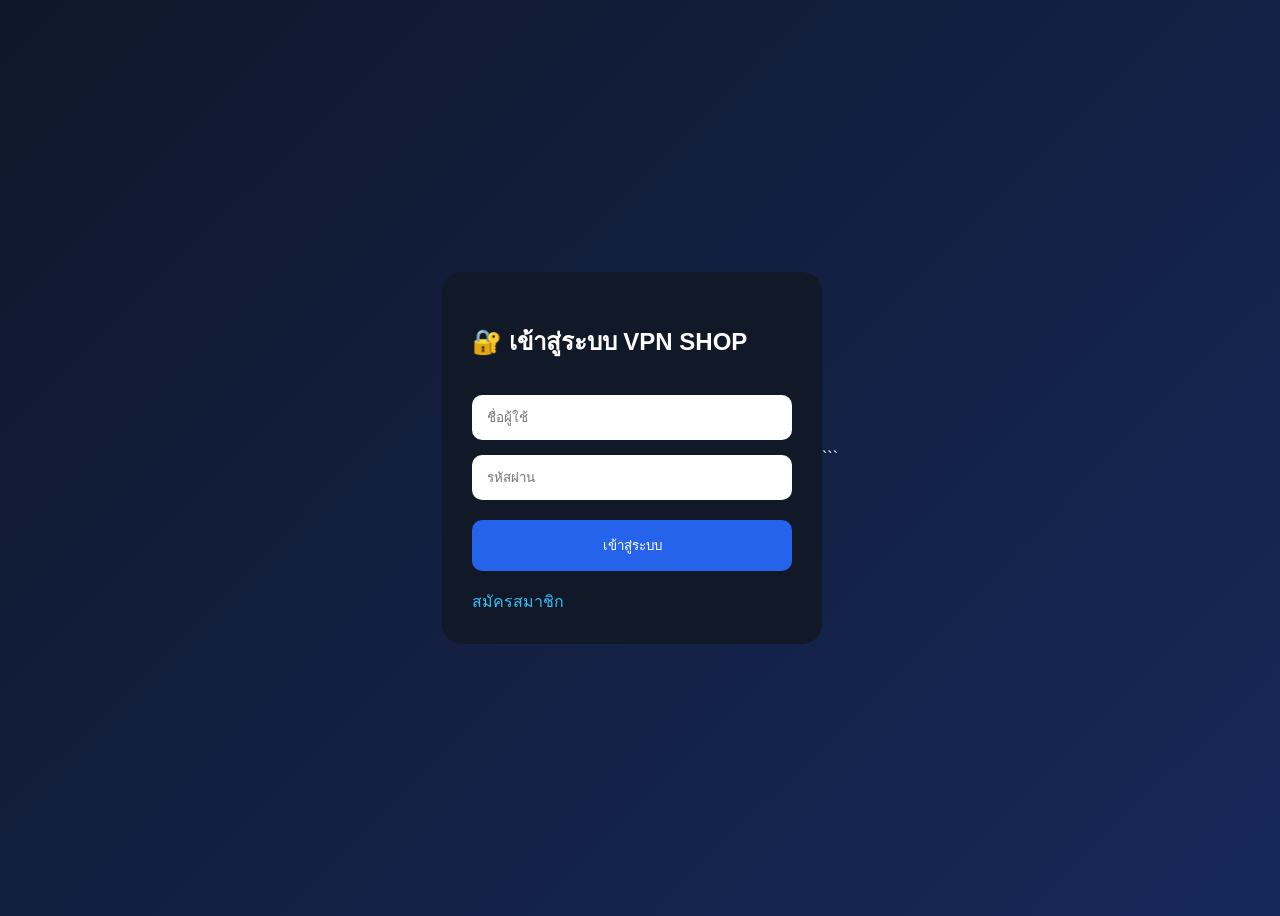
<file: index.html>
<!DOCTYPE html>
<html lang="th">
<head>
<meta charset="UTF-8">
<meta name="viewport" content="width=device-width, initial-scale=1.0">
<title>เข้าสู่ระบบ</title>

<style>

body{
    background:linear-gradient(135deg,#0f172a,#1e3a8a,#0ea5e9);
    background-size:400% 400%;
    animation:bgMove 10s ease infinite;
    color:white;
    font-family:sans-serif;
    display:flex;
    justify-content:center;
    align-items:center;
    height:100vh;
}

.box{
    background:#111827;
    padding:30px;
    border-radius:20px;
    width:320px;
    animation:floatBox 3s ease-in-out infinite;
}

input{
    width:100%;
    padding:15px;
    margin-top:15px;
    border:none;
    border-radius:10px;
    box-sizing:border-box;
}

button{
    width:100%;
    padding:15px;
    margin-top:20px;
    border:none;
    border-radius:10px;
    background:#2563eb;
    color:white;
    cursor:pointer;
}

a{
    color:#38bdf8;
    text-decoration:none;
}
@keyframes bgMove{

0%{
background-position:0% 50%;
}

50%{
background-position:100% 50%;
}

100%{
background-position:0% 50%;
}

}
    @keyframes floatBox{

0%{
transform:translateY(0px);
}

50%{
transform:translateY(-15px);
}

100%{
transform:translateY(0px);
}

}
    .loader{
display:inline-block;
width:20px;
height:20px;
border:3px solid rgba(255,255,255,.3);
border-top:3px solid white;
border-radius:50%;
animation:spin 1s linear infinite;
}

@keyframes spin{

0%{
transform:rotate(0deg);
}

100%{
transform:rotate(360deg);
}

}
</style>
</head>
<body>

<div class="box">

<h2>🔐 เข้าสู่ระบบ VPN SHOP</h2>

<input type="text" id="username" placeholder="ชื่อผู้ใช้">

<input type="password" id="password" placeholder="รหัสผ่าน">

<button id="loginBtn" onclick="login()">
เข้าสู่ระบบ
</button>

<br><br>

<a href="register.html">
สมัครสมาชิก
</a>

</div>

<script>

function login(){

document.getElementById("loginBtn").innerHTML =
'<span class="loader"></span>';

document.getElementById("loginBtn").disabled = true;

let username =
document.getElementById("username").value;

let password =
document.getElementById("password").value;

fetch(
"https://script.google.com/macros/s/AKfycbzwjgBRgtqQx9xPno366O-lDS_b13yyKmkDoxL3qhzYdVYFV9dWVkC5UoukjRS7tR1ozA/exec?action=login&username="
+ username +
"&password=" +
password
)

.then(response => response.text())

.then(data => {

if(data == "success"){

localStorage.setItem("loggedIn","true");

localStorage.setItem(
"userLogin",
username
);

window.location.href = "home.html";

}else{

alert("ชื่อผู้ใช้หรือรหัสผ่านไม่ถูกต้อง");

}

});

}
</script>

</body>
</html>
```
</file>
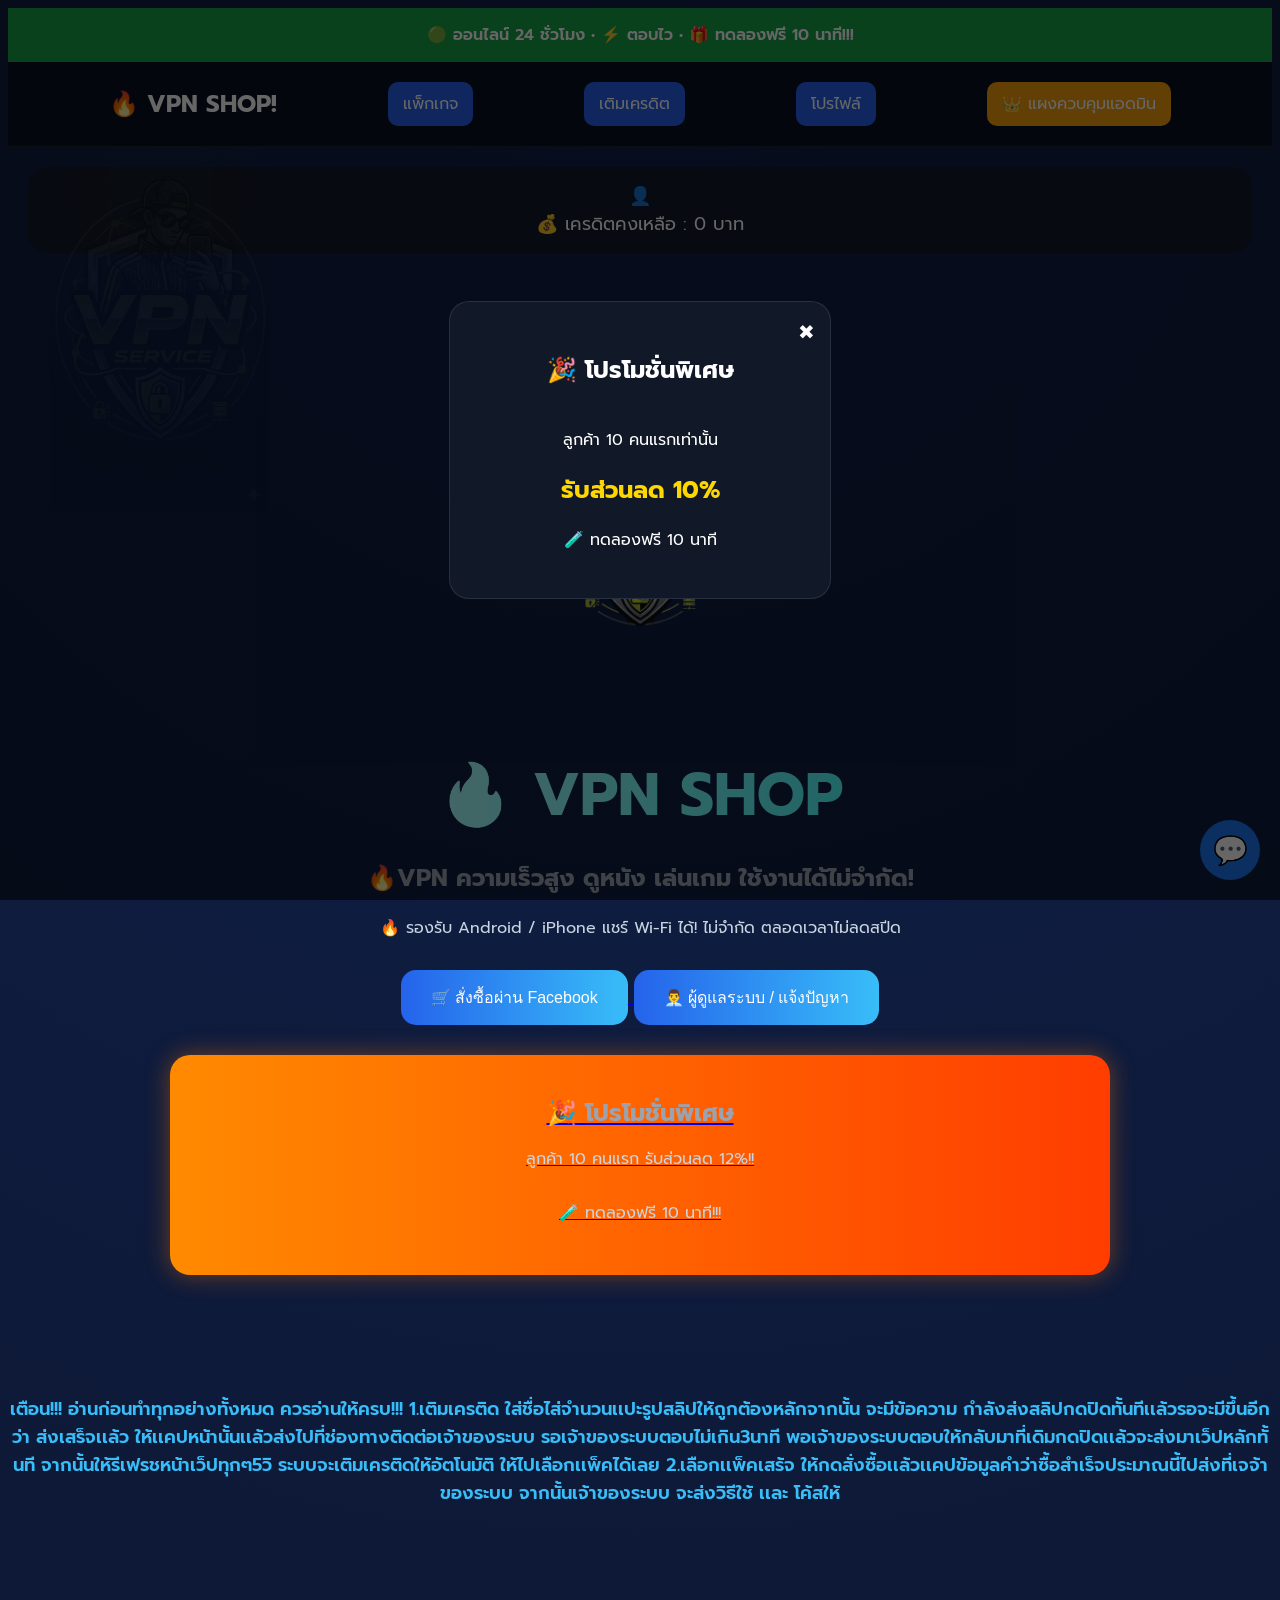
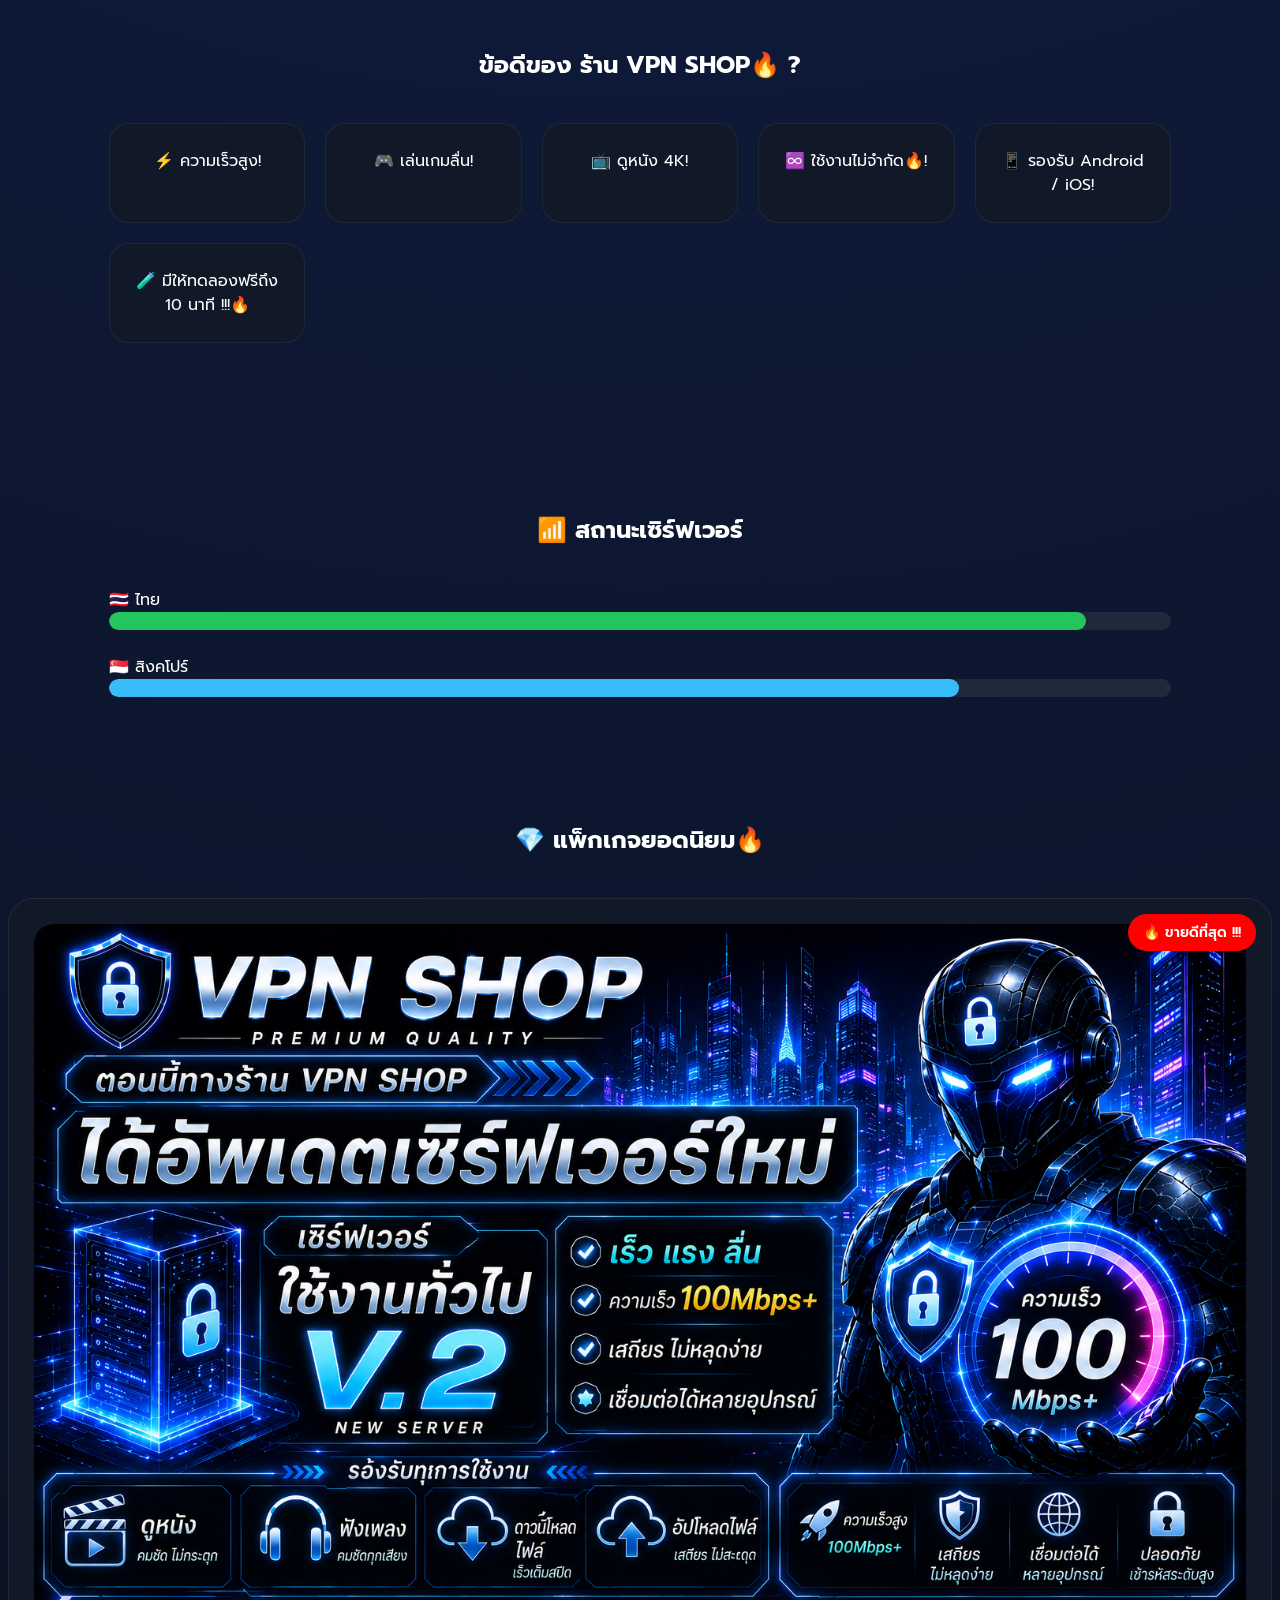
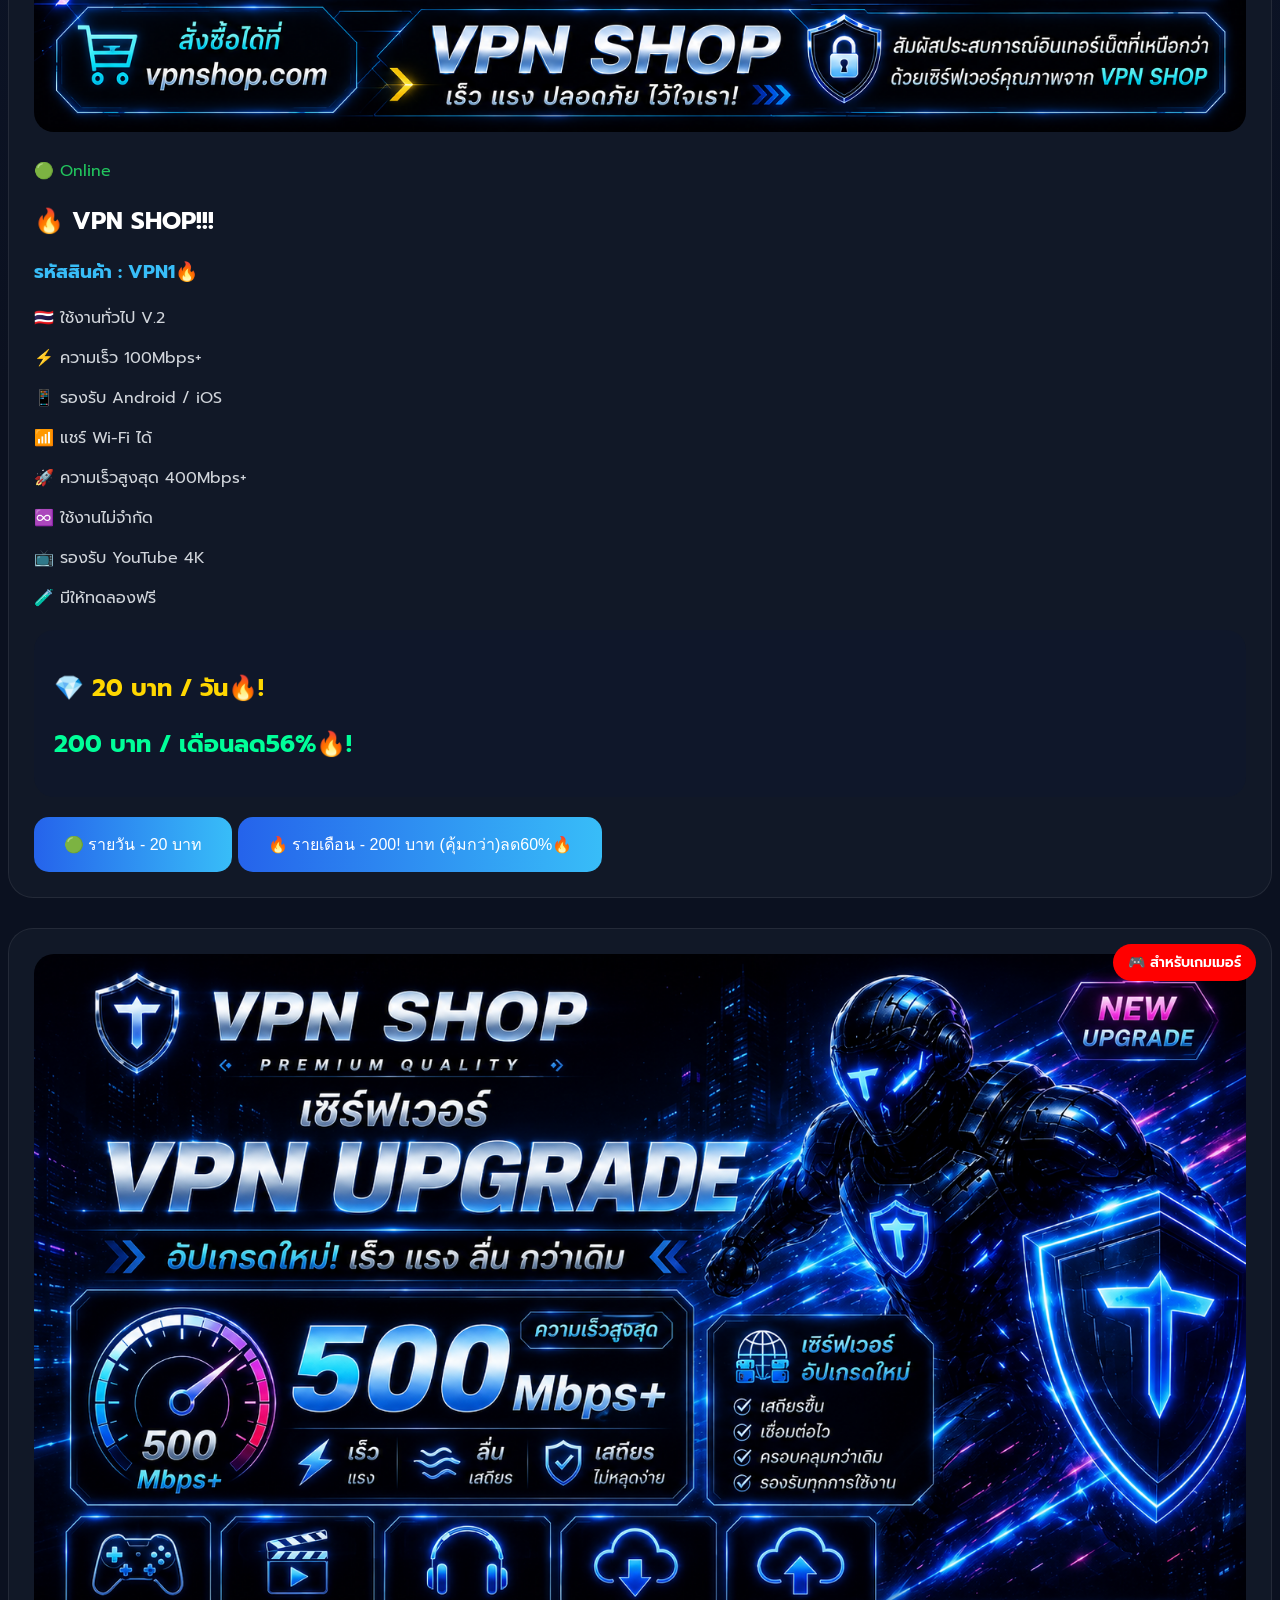
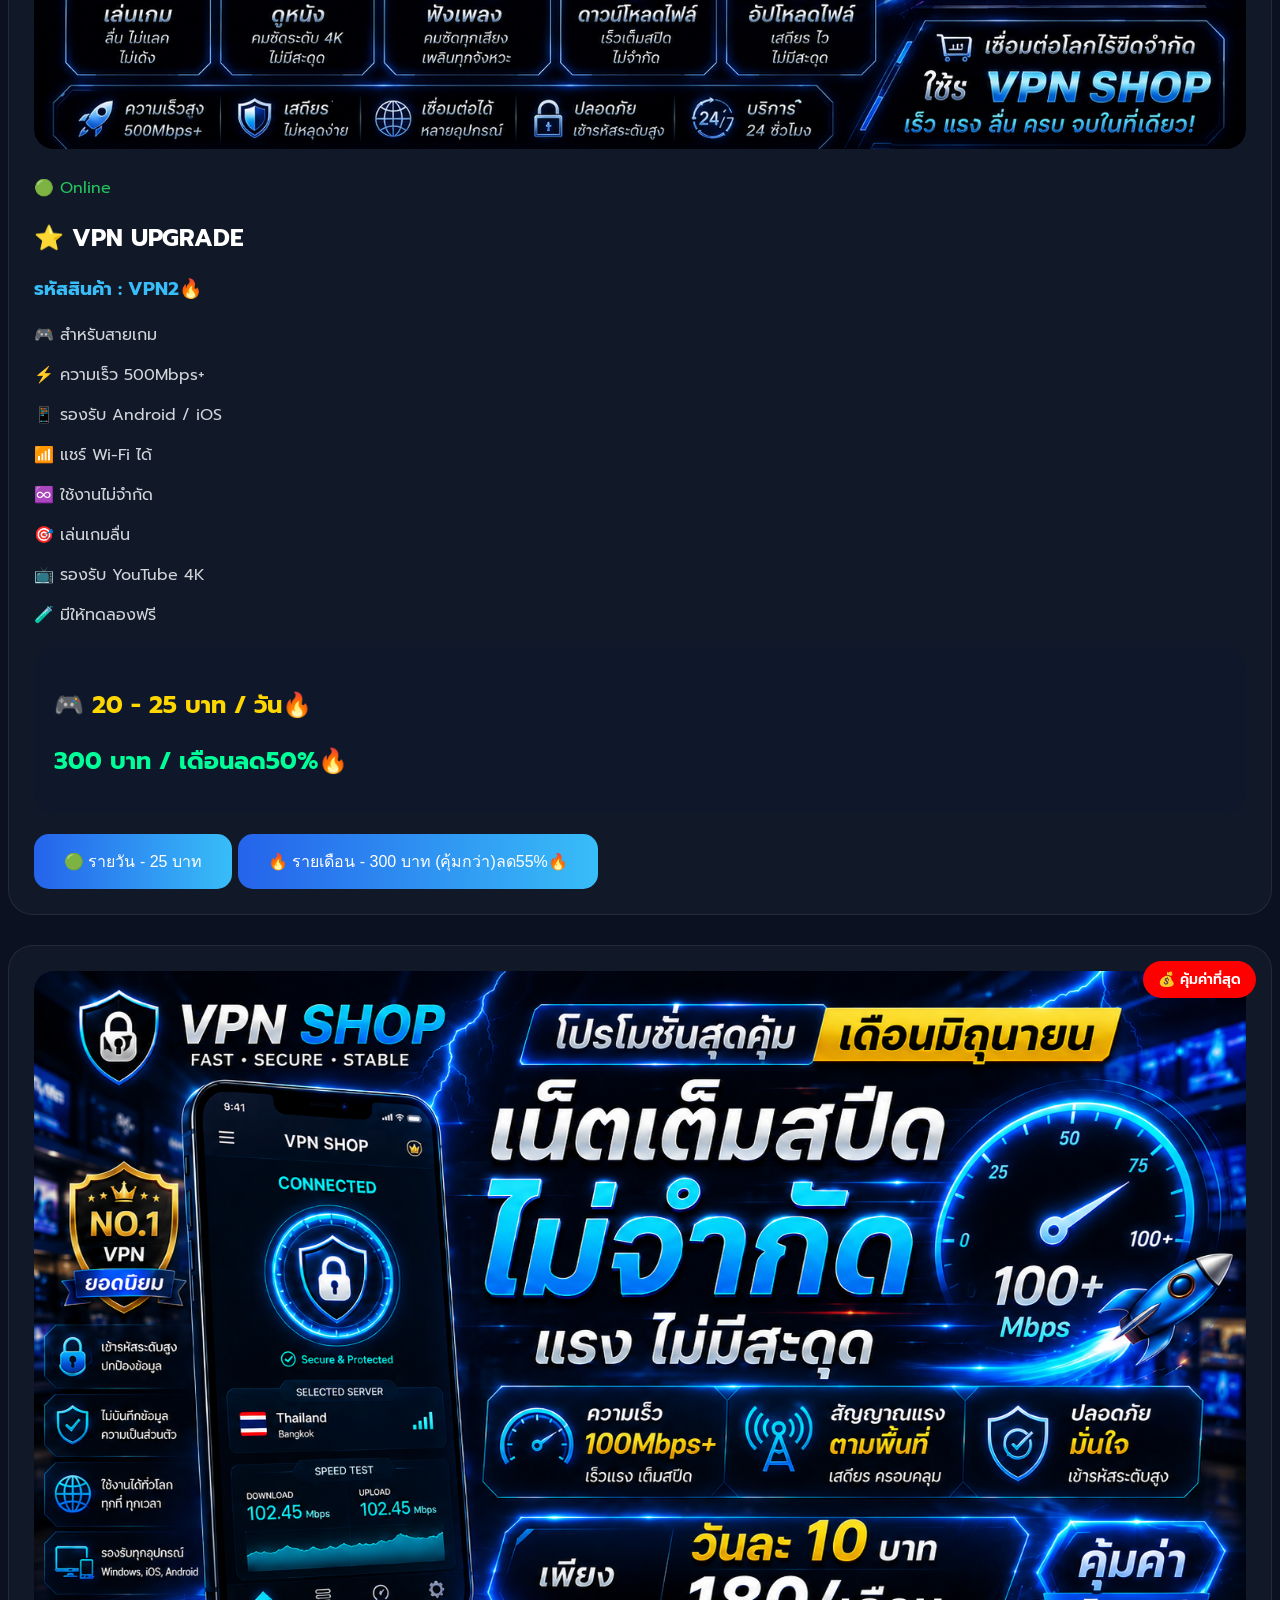
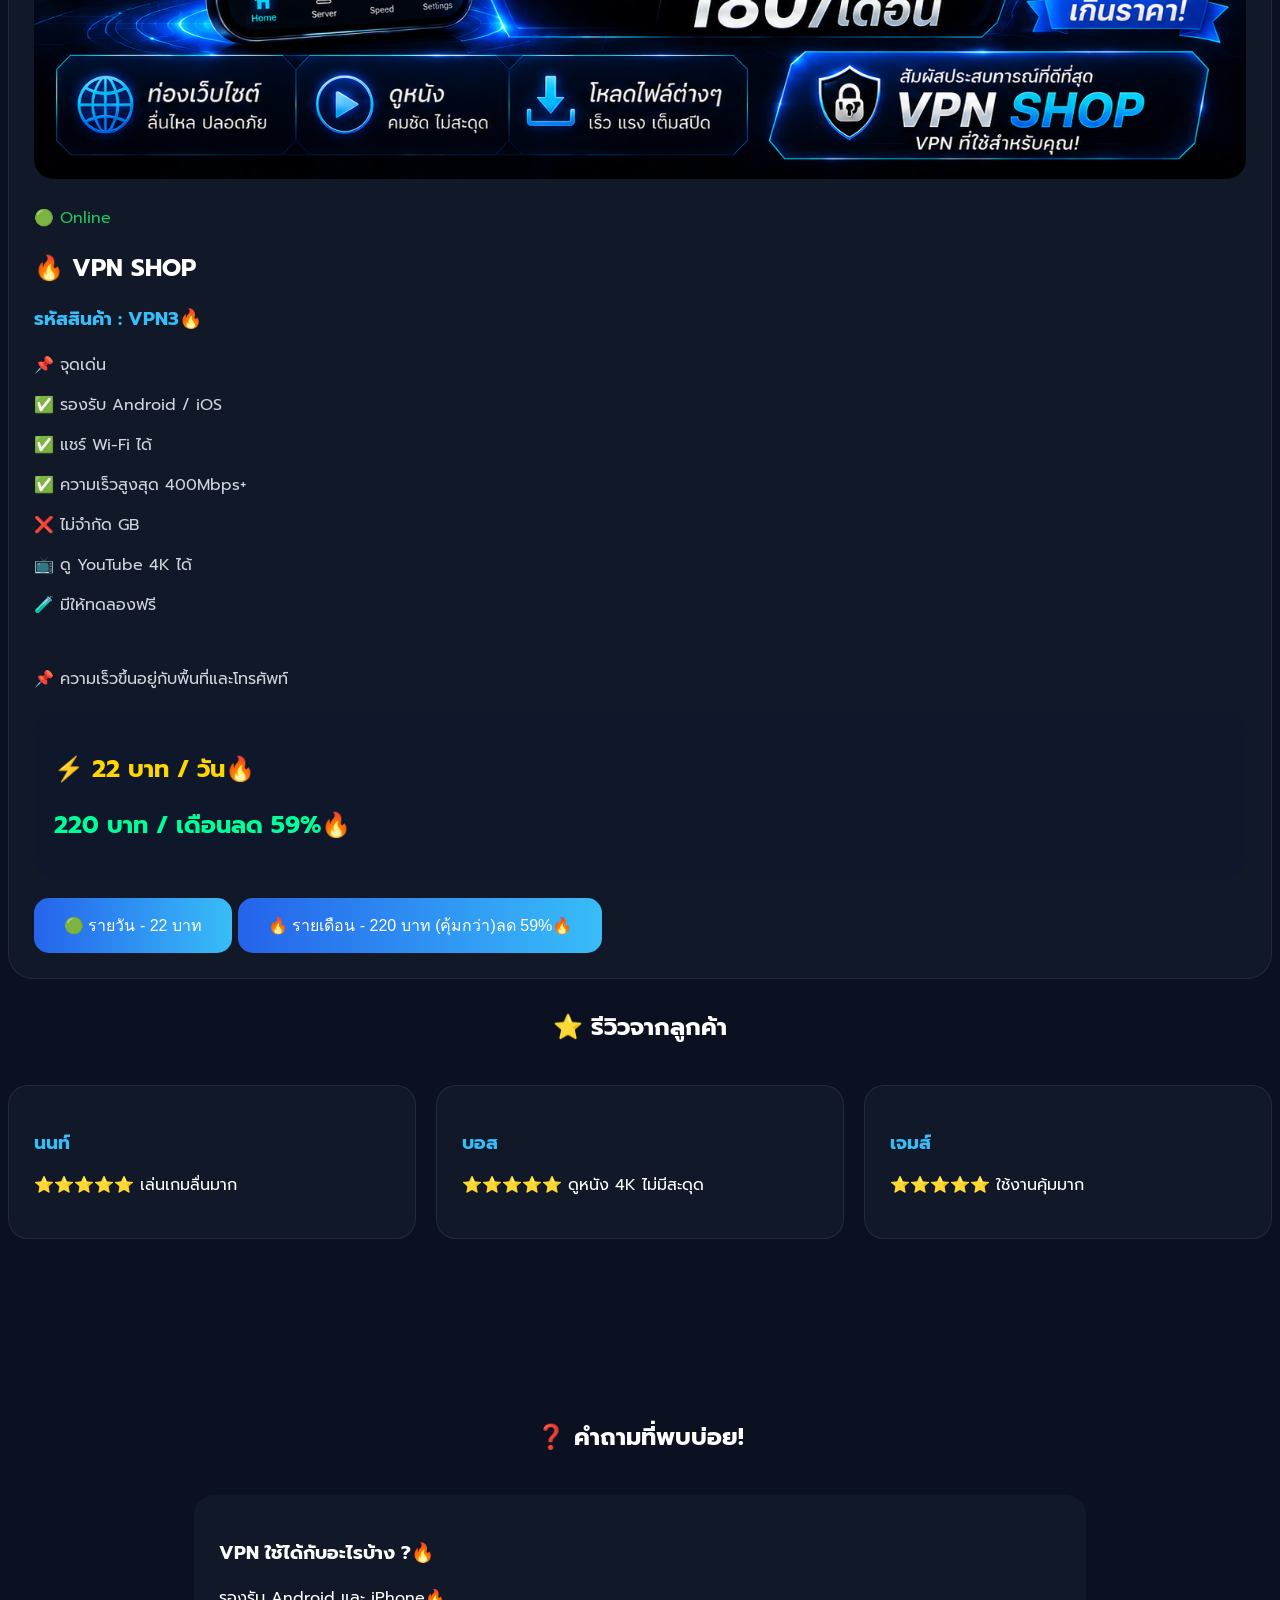
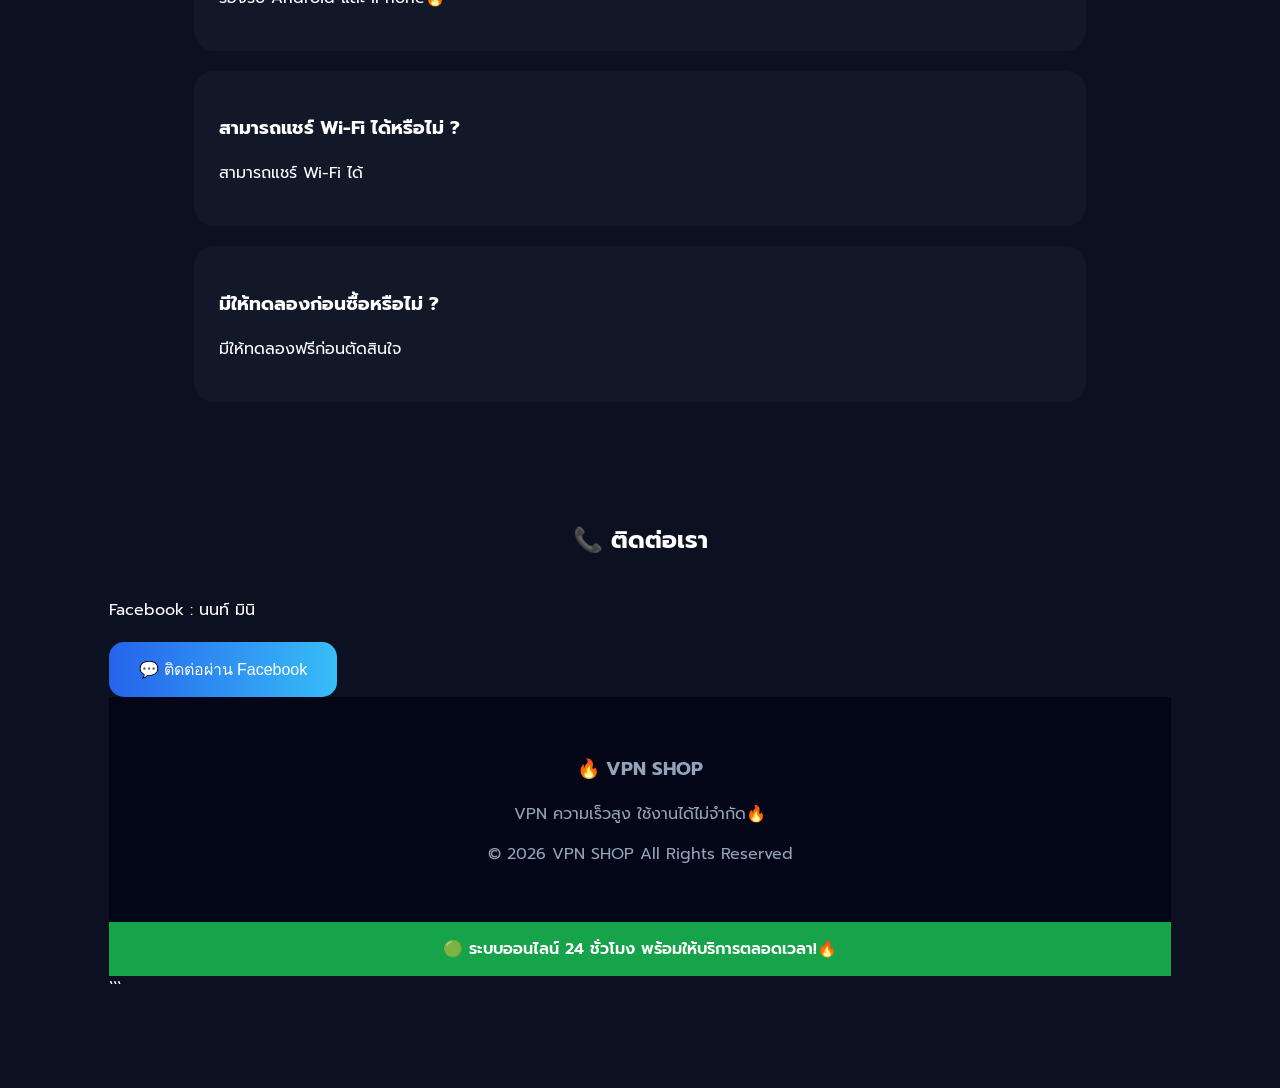
<file: admin.html>
<!DOCTYPE html>
<html lang="th">
<head>
<meta charset="UTF-8">
<meta name="viewport" content="width=device-width, initial-scale=1.0">

<title>Admin Panel</title>

<style>

body{
    background:#0b1120;
    color:white;
    font-family:sans-serif;
    text-align:center;
    padding:40px;
}

.box{
    background:#111827;
    padding:30px;
    border-radius:20px;
    max-width:500px;
    margin:auto;
}
```css
.dashboard{
    display:grid;
    grid-template-columns:repeat(auto-fit,minmax(180px,1fr));
    gap:20px;
    margin-top:30px;
}

.card{
    background:#1f2937;
    padding:20px;
    border-radius:15px;
    transition:0.3s;
}

.card:hover{
    transform:scale(1.05);
}
```

h1{
    color:gold;
}

button{
    padding:15px;
    border:none;
    border-radius:10px;
    background:#2563eb;
    color:white;
    cursor:pointer;
    margin-top:20px;
}

</style>

</head>

<body>

<div class="box">

<h1>👑 แผงควบคุมแอดมิน</h1>

```html
<div class="dashboard">

<div class="card">
<h2>👥 สมาชิกทั้งหมด</h2>
<p id="memberCount">0</p>
</div>

<div class="card">
<h2>📦 คำสั่งซื้อ</h2>
<p id="orderCount">0</p>
</div>

<div class="card">
<h2>💰 รายการเติมเครดิต</h2>
<p id="topupCount">0</p>
</div>

<div class="card">
<h2>📊 Google Sheets</h2>
<p>จัดการข้อมูล</p>
</div>

</div>
```

<br><br>

<button onclick="window.open('https://docs.google.com/spreadsheets/d/1-CgO4DuwPfXsLH8sGfvoXWnNEG0CcDe0P3rb6VdhEsU')">
📊 เปิด Google Sheets
</button>
    
<button onclick="window.location.href='home.html'">
🏠 กลับหน้าหลัก
</button>

</div>

<script>

let user = localStorage.getItem("userLogin");

if(user != "นนท์"){

alert("❌ เมนูนี้สำหรับแอดมินหรือผู้ช่วยเท่านั้น");

window.location.href = "home.html";
    }
fetch(
"https://script.google.com/macros/s/AKfycbzwjgBRgtqQx9xPno366O-lDS_b13yyKmkDoxL3qhzYdVYFV9dWVkC5UoukjRS7tR1ozA/exec?action=adminStats"
)

.then(response => response.text())

.then(data => {

let stats = JSON.parse(data);

document.getElementById("memberCount").innerHTML =
stats.members + " คน";

document.getElementById("orderCount").innerHTML =
stats.orders + " รายการ";

document.getElementById("topupCount").innerHTML =
stats.topup + " รายการ";

});

</script>

</body>
</html>
```
</file>
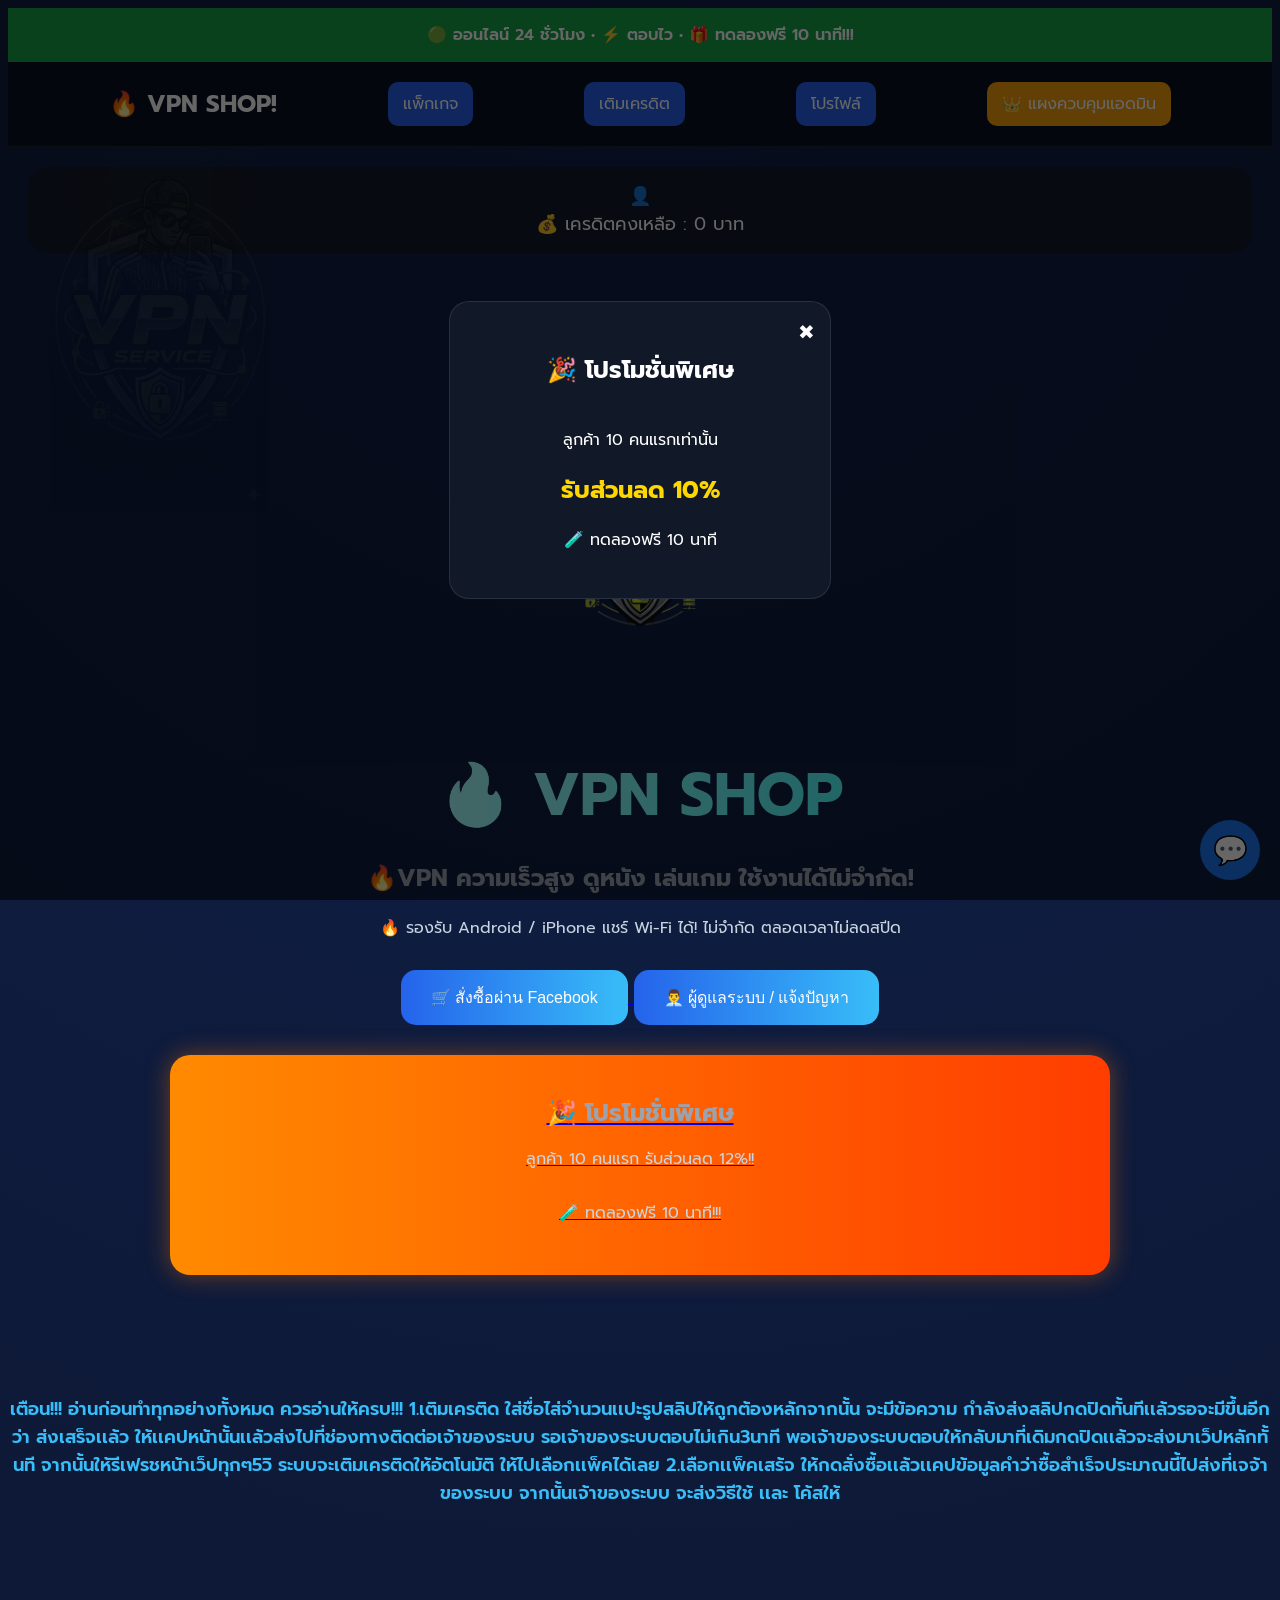
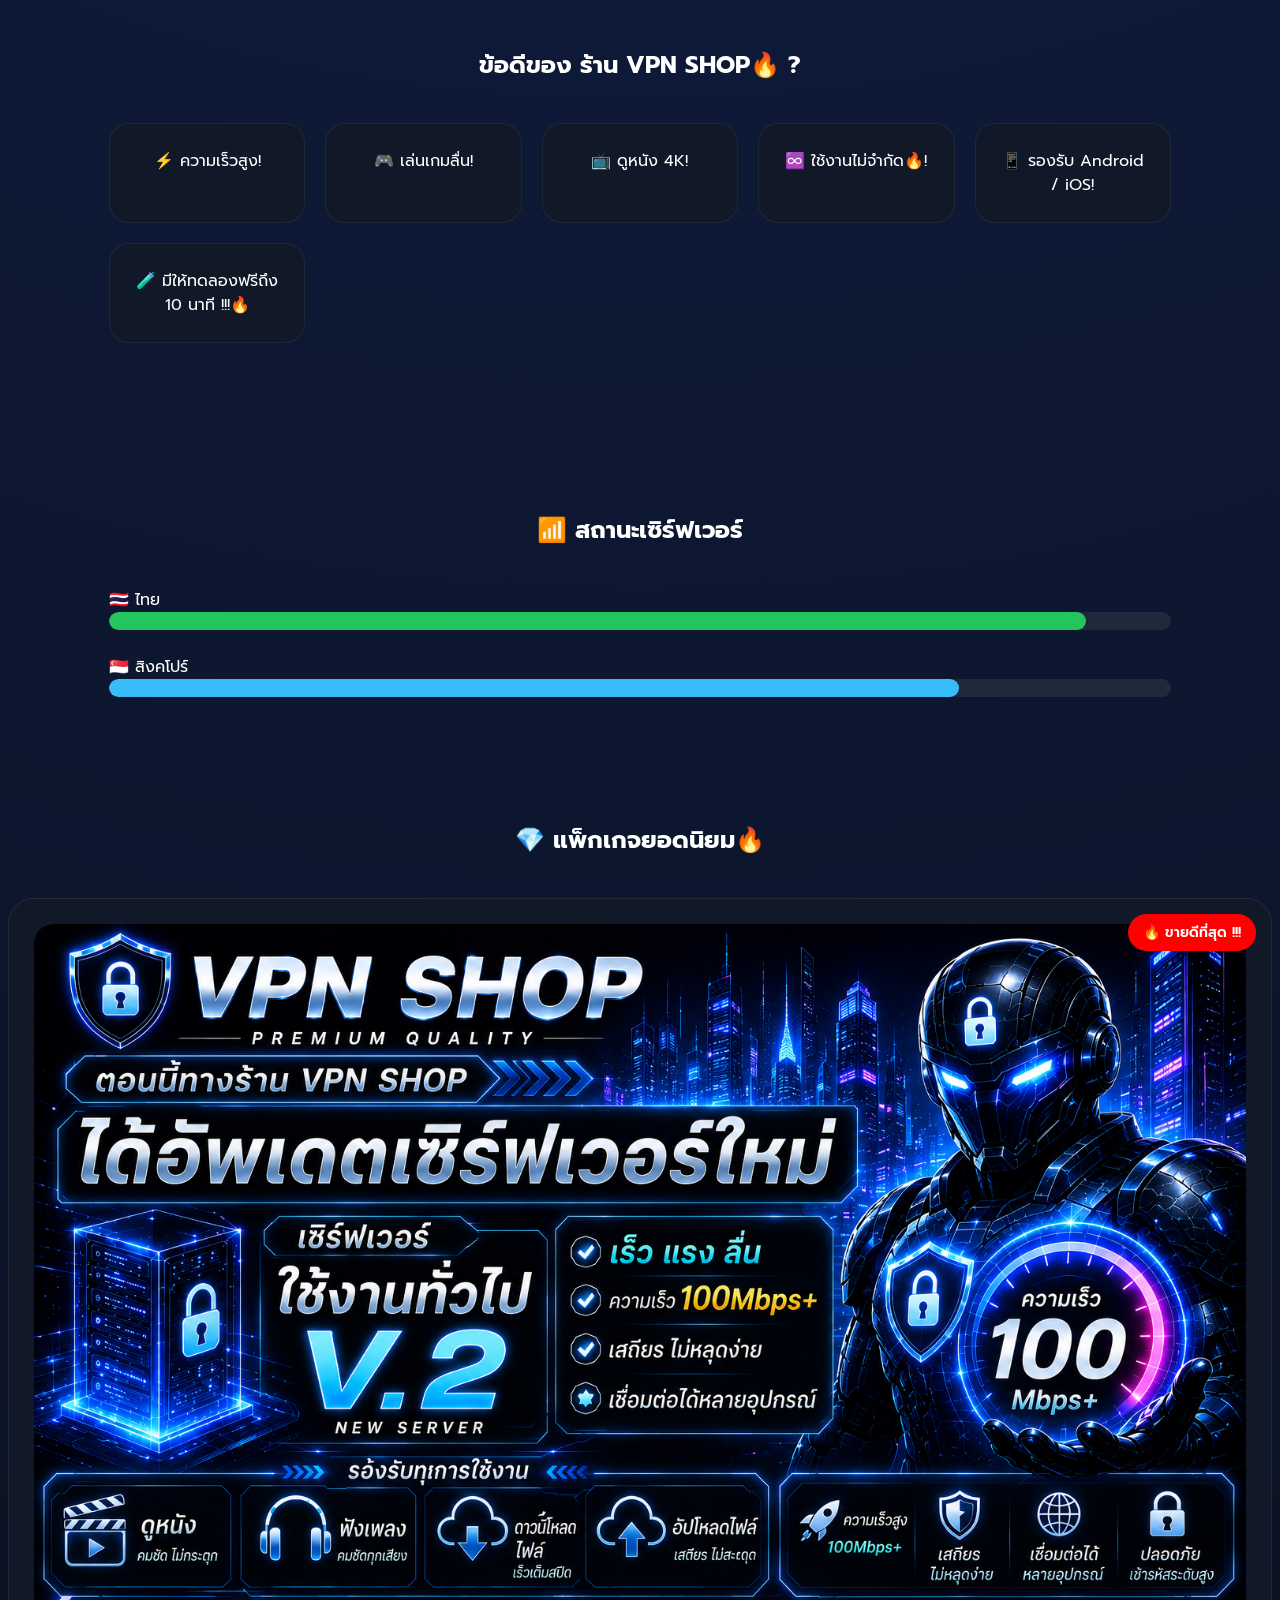
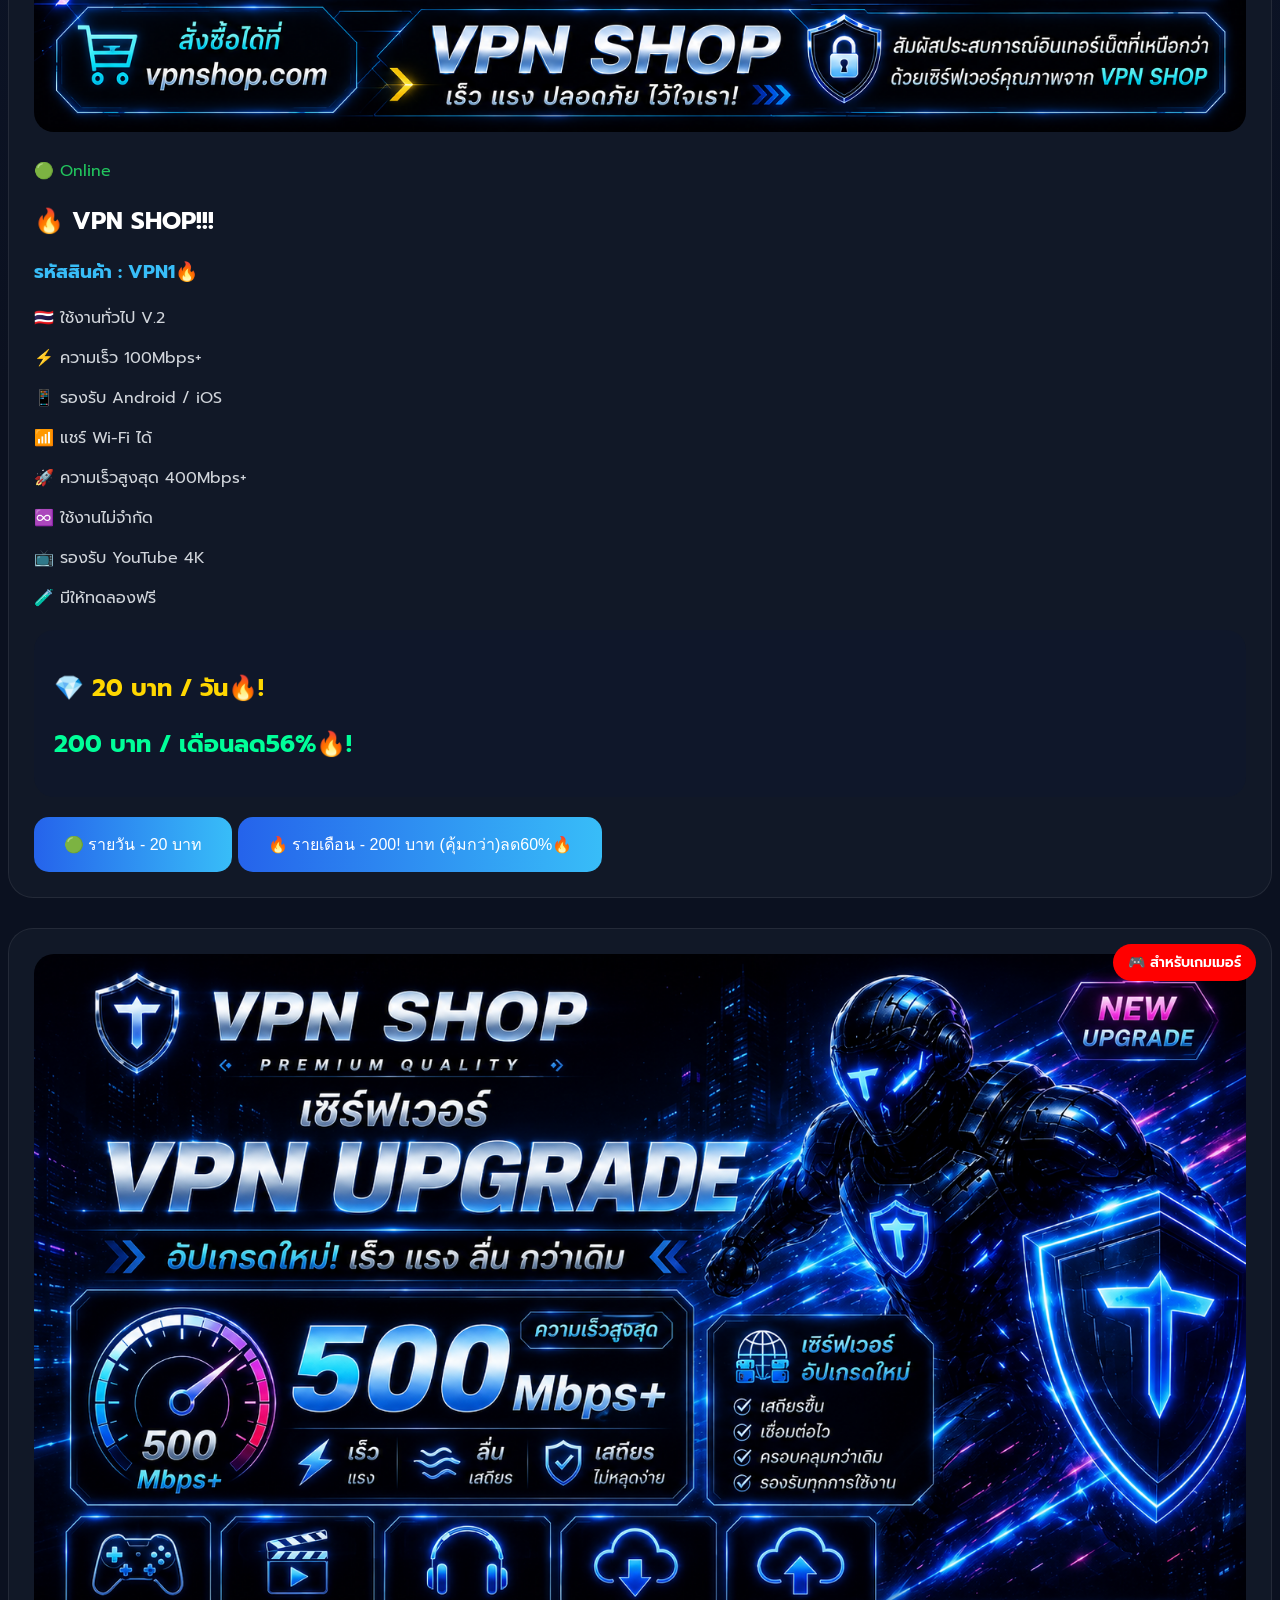
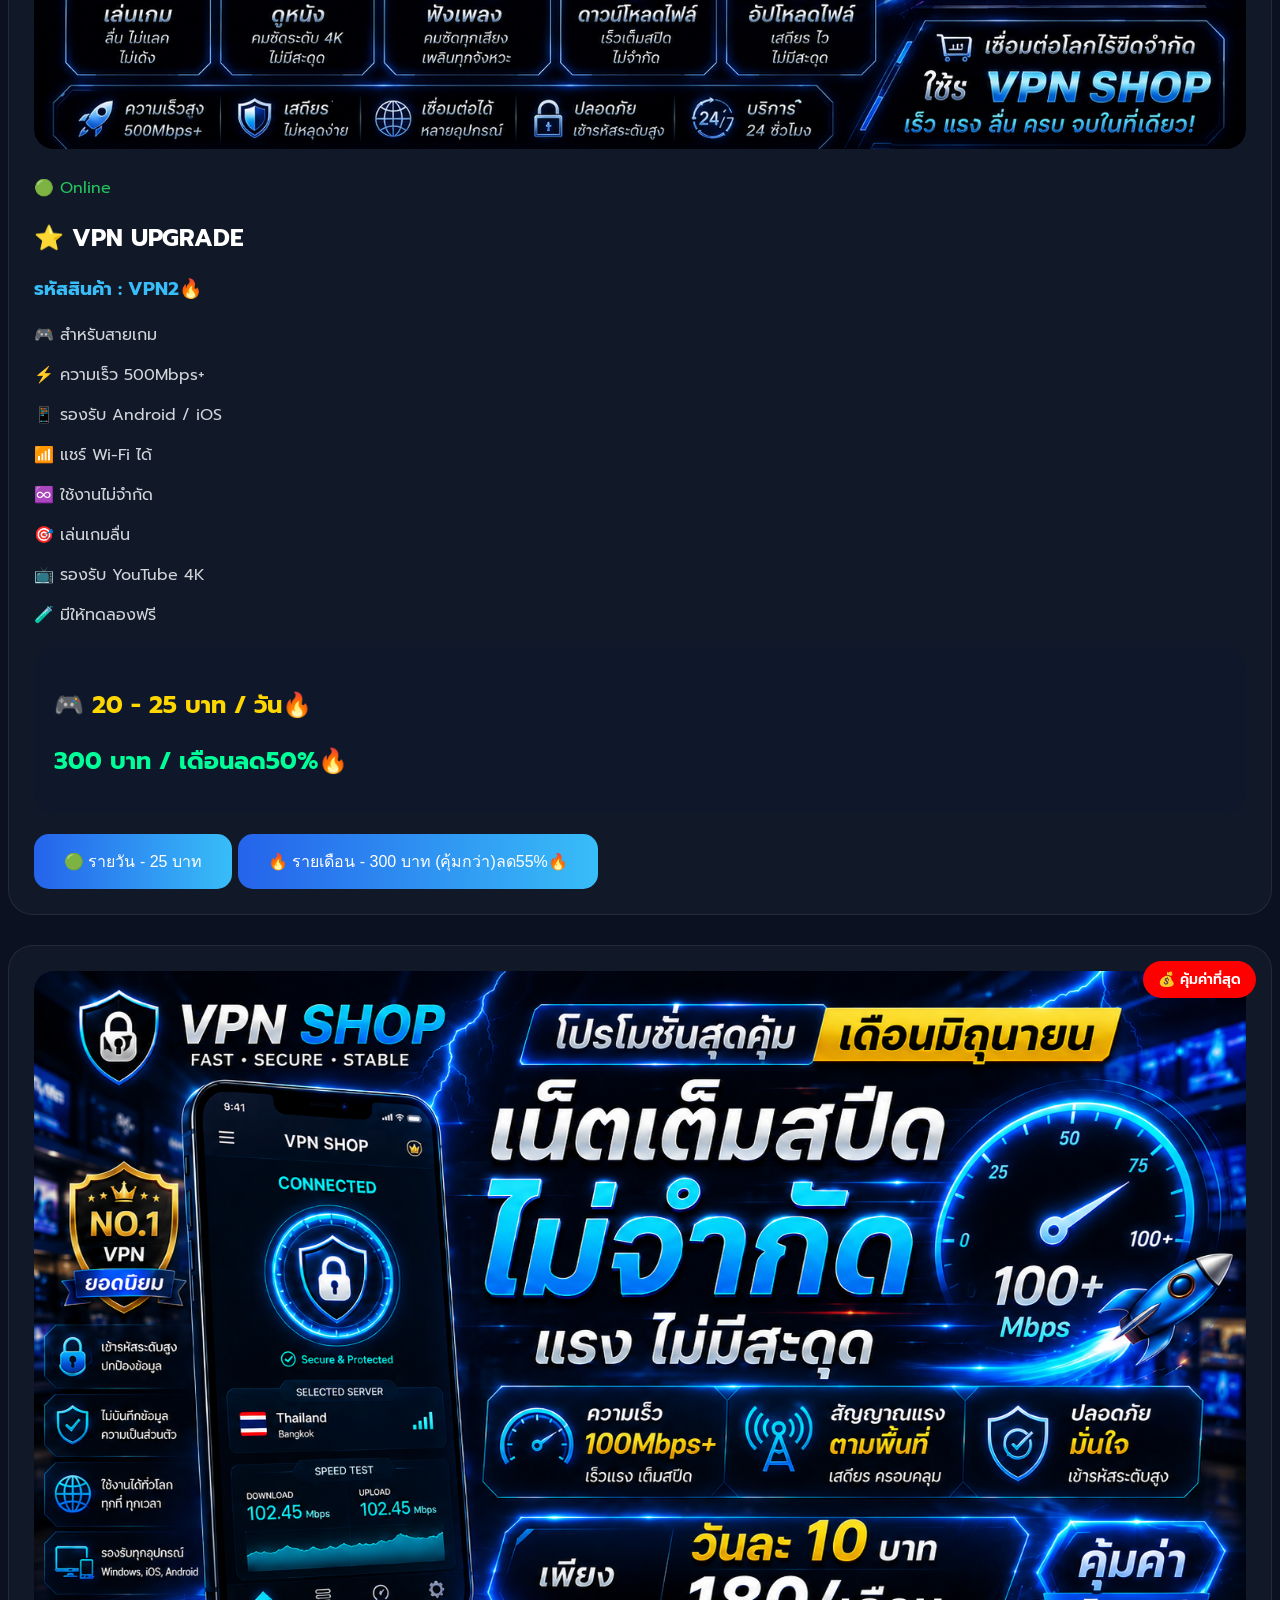
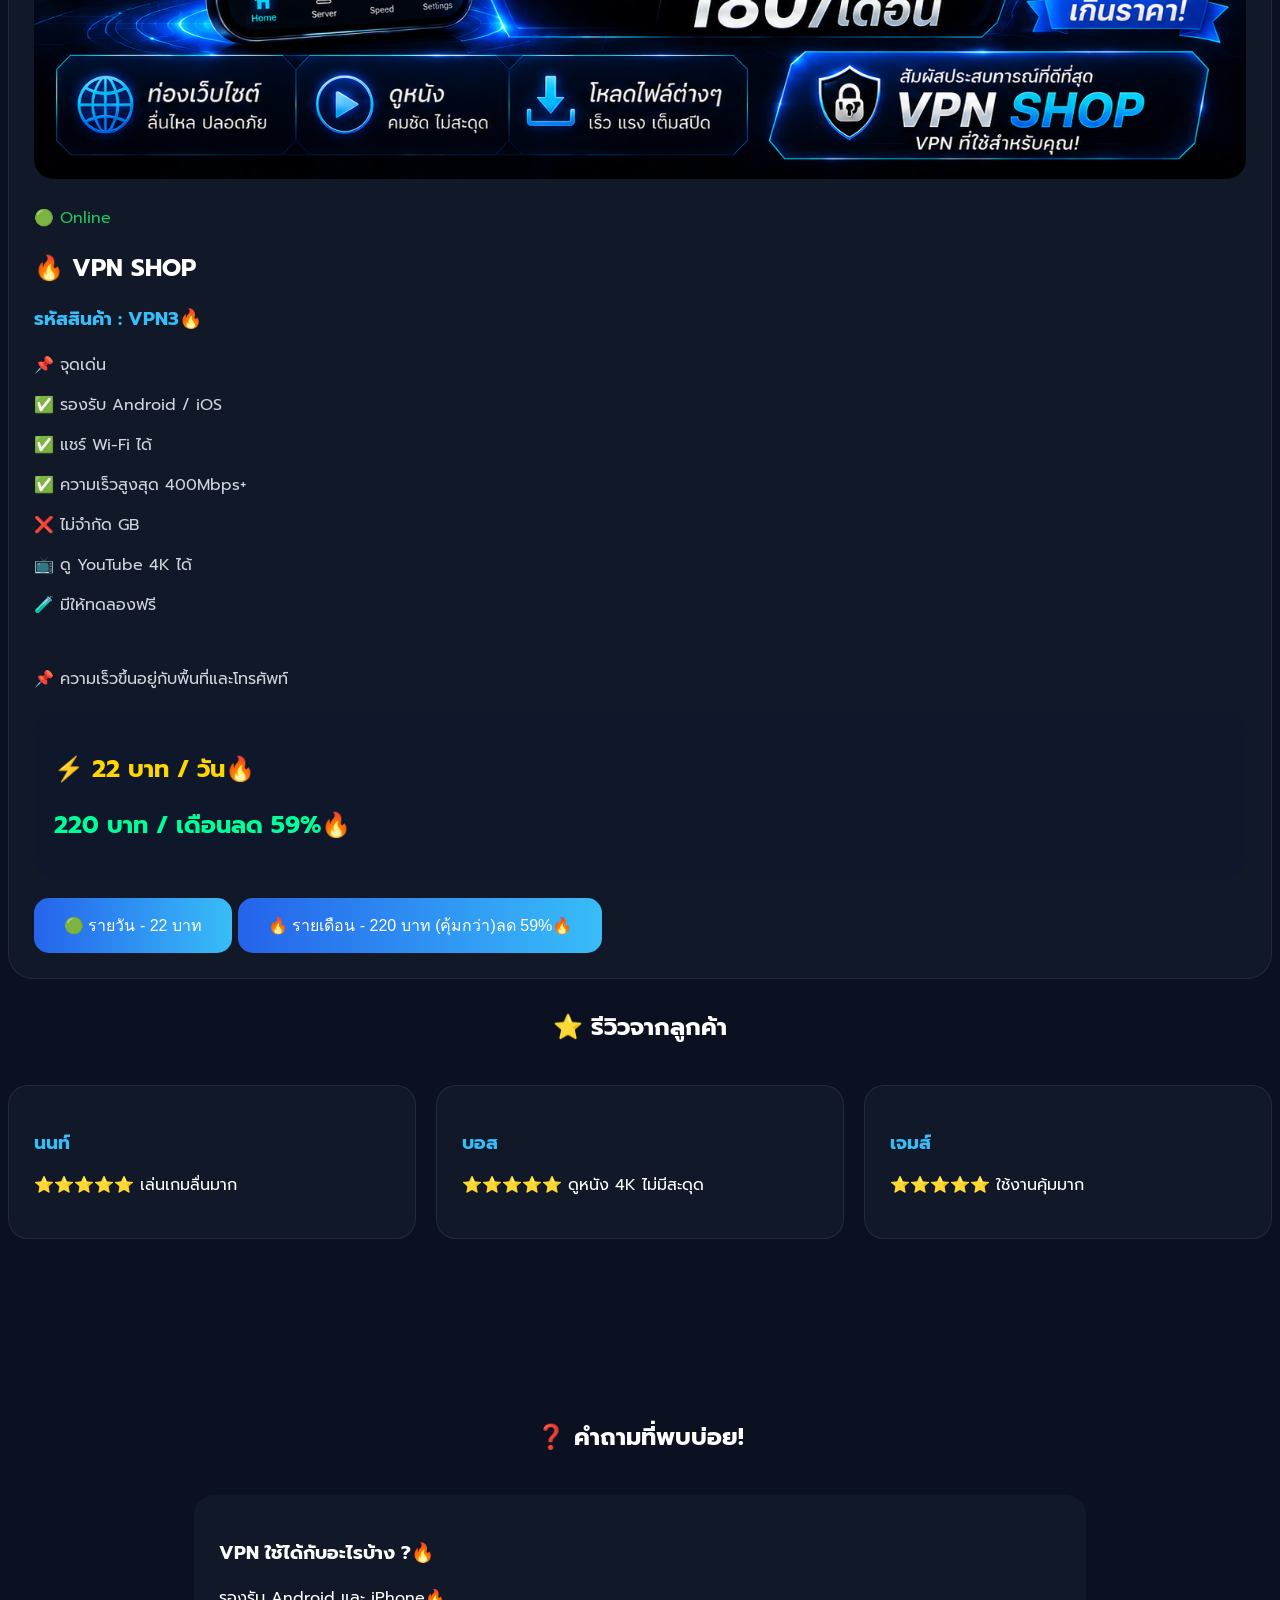
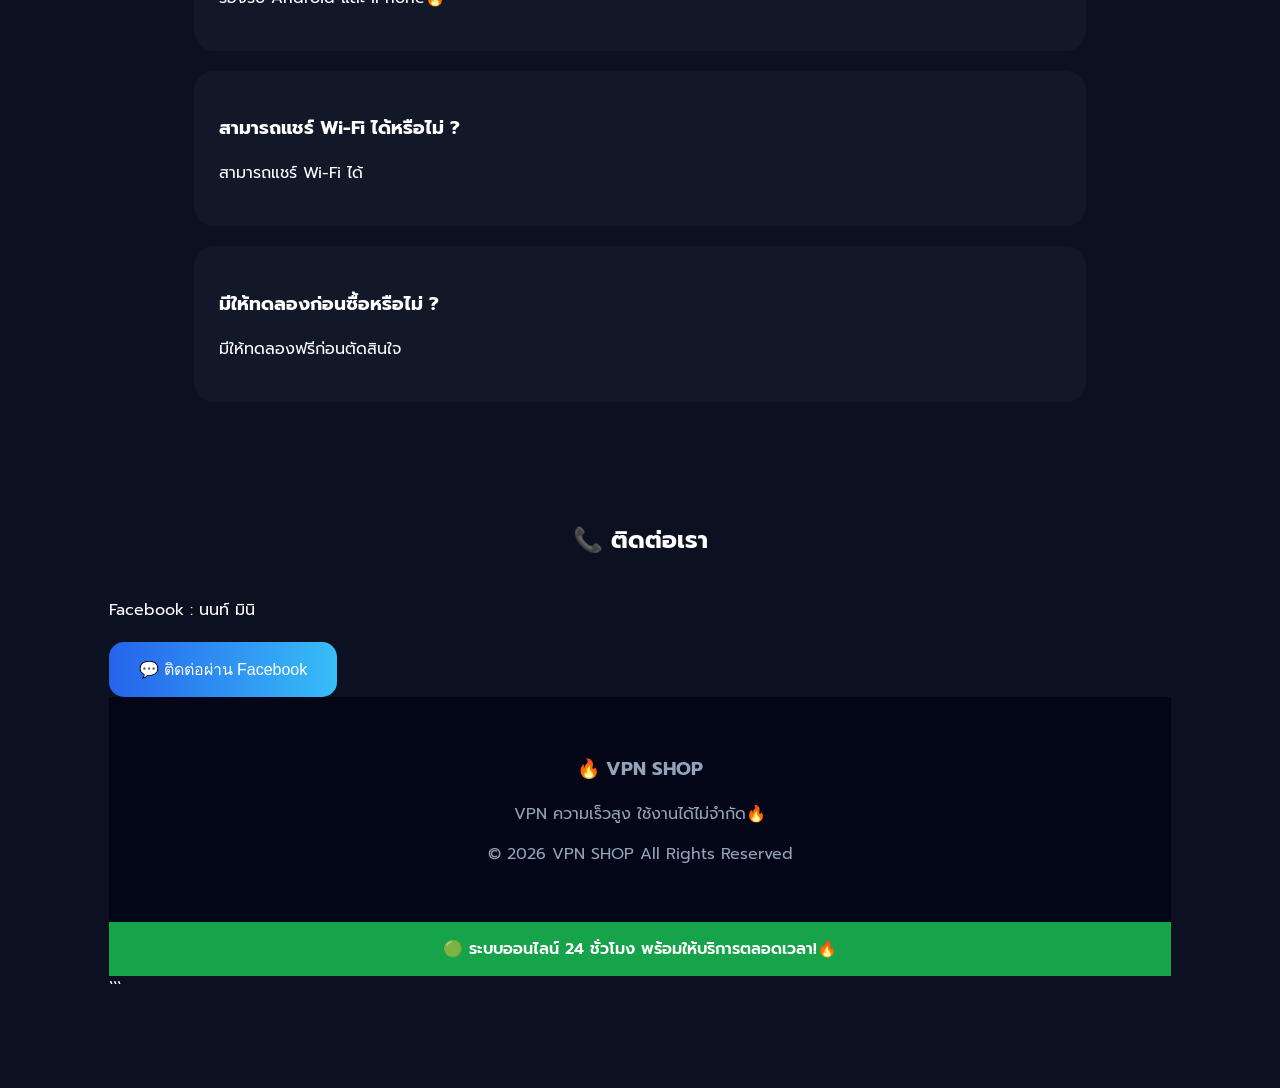
<file: home.html>
<!DOCTYPE html>
<html lang="th">

<head>

    <meta charset="UTF-8">
    <meta name="viewport" content="width=device-width, initial-scale=1.0">
   <title>VPN SHOP | บริการ VPN สำหรับ V2Box</title>

<meta name="description"
content="VPN SHOP ให้บริการ VPN สำหรับ V2Box ใช้งานง่าย เล่นเกม ดูหนัง และโซเชียลได้ลื่น">
<meta name="keywords"
content="VPN SHOP, VPN, V2Box, VPN ไทย, YourVPN, VLESS, VMESS">

<link rel="icon" href="logo.png">

<link rel="stylesheet" href="style.css">
    <link rel="preconnect" href="https://fonts.googleapis.com">
    <link rel="preconnect" href="https://fonts.gstatic.com" crossorigin>

    <link href="https://fonts.googleapis.com/css2?family=Prompt:wght@300;400;500;600;700&display=swap" rel="stylesheet">

</head>

<body>

<div class="online-bar">
🟢 ออนไลน์ 24 ชั่วโมง • ⚡ ตอบไว • 🎁 ทดลองฟรี 10 นาที!!!
</div>


<nav>

    <div class="logo-text">
        🔥 VPN SHOP!
    </div>

  
<a href="#packages"
style="background:#2563eb;padding:10px 15px;border-radius:10px;color:white;text-decoration:none;">
    แพ็กเกจ
</a>

<a href="topup.html"
style="background:#2563eb;padding:10px 15px;border-radius:10px;color:white;text-decoration:none;">
    เติมเครดิต
</a>

<a href="profile.html"
style="background:#2563eb;padding:10px 15px;border-radius:10px;color:white;text-decoration:none;">
    โปรไฟล์
</a>



    <a href="admin.html"
    style="background:#f59e0b;padding:10px 15px;border-radius:10px;color:white;text-decoration:none;">
    👑 แผงควบคุมแอดมิน
    </a>

</nav>


<div id="creditBox">

👤 <span id="showUser"></span>
<br>
💰 เครดิตคงเหลือ : <span id="showCredit">0</span> บาท

</div>
<header class="hero">

    <img src="afec060f-aab1-42f2-afac-a01b0a242639-removebg-preview.png"
         class="main-logo">

    <h1>
       🔥 VPN SHOP
    </h1>

    <h2>
        🔥VPN ความเร็วสูง ดูหนัง เล่นเกม ใช้งานได้ไม่จำกัด!
    </h2>

    <p>
       🔥 รองรับ Android / iPhone แชร์ Wi-Fi ได้! ไม่จำกัด  ตลอดเวลาไม่ลดสปีด
    </p>

    <a href="https://www.facebook.com/share/1BYmkifQkA/?mibextid=wwXIfr"
       target="_blank">

        <button class="main-btn">
            🛒 สั่งซื้อผ่าน Facebook
        </button>

    </a>

<a href="https://www.facebook.com/share/1BYmkifQkA/?mibextid=wwXIfr"
   target="_blank">

    <button class="main-btn">
        👨‍💼 ผู้ดูแลระบบ / แจ้งปัญหา
    </button>
<section class="promo-banner">

<h2>🎉 โปรโมชั่นพิเศษ</h2>

<p>
ลูกค้า 10 คนแรก รับส่วนลด 12%!!
</p>

<p>
🧪 ทดลองฟรี 10 นาที!!!
</p>

</section>
</a>

</header>

<div class="online-users">
     เตือน!!!  อ่านก่อนทำทุกอย่างทั้งหมด ควรอ่านให้ครบ!!!
    1.เติมเครติด ใส่ชื่อไส่จำนวนเเปะรูปสลิปให้ถูกต้องหลักจากนั้น จะมีข้อความ กำลังส่งสลิปกดปิดทั้นทีเเล้วรอจะมีขึ้นอีกว่า ส่งเสร็จเเล้ว ให้เเคปหน้านั้นเเล้วส่งไปที่ช่องทางติดต่อเจ้าของระบบ
    รอเจ้าของระบบตอบไม่เกิน3นาที พอเจ้าของระบบตอบให้กลับมาที่เดิมกดปิดเเล้วจะส่งมาเว็ปหลักทั้นที จากนั้นให้รีเฟรชหน้าเว็ปทุกๆ5วิ ระบบจะเติมเครติดให้อัตโนมัติ ให้ไปเลือกเเพ็คได้เลย
    2.เลือกเเพ็คเสร้จ ให้กดสั่งซื้อเเล้วเเคปข้อมูลคำว่าซื้อสำเร็จประมาณนี้ไปส่งที่เจจ้าของระบบ จากนั้นเจ้าของระบบ จะส่งวิธีใช้ เเละ โค้สให้ 
</div>

<section class="features">

    <h2>
        ข้อดีของ ร้าน VPN SHOP🔥 ?
    </h2>

    <div class="feature-grid">

        <div class="feature-card">
            ⚡ ความเร็วสูง!
        </div>

        <div class="feature-card">
            🎮 เล่นเกมลื่น!
        </div>

        <div class="feature-card">
            📺 ดูหนัง 4K!
        </div>

        <div class="feature-card">
            ♾️ ใช้งานไม่จำกัด🔥!
        </div>

        <div class="feature-card">
            📱 รองรับ Android / iOS!
        </div>

        <div class="feature-card">
            🧪 มีให้ทดลองฟรีถึง 10 นาที !!!🔥
        </div>

    </div>

</section>
<section class="server-status">

<h2>📶 สถานะเซิร์ฟเวอร์</h2>

<div class="server-box">
🇹🇭 ไทย
<div class="bar">
<div class="fill thai"></div>
</div>
</div>

<div class="server-box">
🇸🇬 สิงคโปร์
<div class="bar">
<div class="fill sg"></div>
</div>
</div>

</section>
<section id="packages">

    <h2 class="title-package">
        💎 แพ็กเกจยอดนิยม🔥
    </h2>

    <!-- VPN1 -->


<div class="package-card">
<div class="best-seller">
🔥 ขายดีที่สุด !!!
</div>
    <img src="6fd8d266-5daa-40d1-91f3-b63c9c9e874f.png"
         class="package-img">

    <div class="status">
        🟢 Online
    </div>

    <h2>
        🔥 VPN SHOP!!!
    </h2>

    <h3>
        รหัสสินค้า : VPN1🔥
    </h3>

    <p>🇹🇭 ใช้งานทั่วไป V.2</p>
    <p>⚡ ความเร็ว 100Mbps+</p>
    <p>📱 รองรับ Android / iOS</p>
    <p>📶 แชร์ Wi-Fi ได้</p>
    <p>🚀 ความเร็วสูงสุด 400Mbps+</p>
    <p>♾️ ใช้งานไม่จำกัด</p>
    <p>📺 รองรับ YouTube 4K</p>
    <p>🧪 มีให้ทดลองฟรี</p>

    <div class="price-box">

        <h1>
            💎 20 บาท / วัน🔥!
        </h1>

        <h2>
            200 บาท / เดือนลด56%🔥!
        </h2>

    </div>

<button class="buy-btn"
onclick="buyPackage('VPN1 รายวัน',15)">
🟢 รายวัน - 20 บาท
</button>

<button class="buy-btn"
onclick="buyPackage('VPN1 รายเดือน',200)">
🔥 รายเดือน - 200! บาท (คุ้มกว่า)ลด60%🔥
</button>
</div>


<!-- VPN2 -->

<div class="package-card">
<div class="best-seller">
🎮 สำหรับเกมเมอร์
</div>
    <img src="2b668090-5216-4a46-9fda-508dee33f2cc.png"
         class="package-img">

    <div class="status">
        🟢 Online
    </div>

    <h2>
        ⭐ VPN UPGRADE
    </h2>

    <h3>
        รหัสสินค้า : VPN2🔥
    </h3>

    <p>🎮 สำหรับสายเกม</p>
    <p>⚡ ความเร็ว 500Mbps+</p>
    <p>📱 รองรับ Android / iOS</p>
    <p>📶 แชร์ Wi-Fi ได้</p>
    <p>♾️ ใช้งานไม่จำกัด</p>
    <p>🎯 เล่นเกมลื่น</p>
    <p>📺 รองรับ YouTube 4K</p>
    <p>🧪 มีให้ทดลองฟรี</p>

    <div class="price-box">

        <h1>
            🎮 20 - 25 บาท / วัน🔥
        </h1>

        <h2>
            300 บาท / เดือนลด50%🔥
        </h2>

    </div>

   <button class="buy-btn"
onclick="buyPackage('VPN2 รายวัน',20)">
🟢 รายวัน - 25 บาท
</button>

<button class="buy-btn"
onclick="buyPackage('VPN2 รายเดือน',300)">
🔥 รายเดือน - 300 บาท (คุ้มกว่า)ลด55%🔥
</button>

    </a>

</div>


<!-- VPN3 -->

<div class="package-card">
<div class="best-seller">
💰 คุ้มค่าที่สุด
</div>
    <img src="f48234af-2b25-455c-aa22-061d5319ec43.png"
         class="package-img">

    <div class="status">
        🟢 Online
    </div>

    <h2>
        🔥 VPN SHOP
    </h2>

    <h3>
        รหัสสินค้า : VPN3🔥
    </h3>

    <p>📌 จุดเด่น</p>
    <p>✅ รองรับ Android / iOS</p>
    <p>✅ แชร์ Wi-Fi ได้</p>
    <p>✅ ความเร็วสูงสุด 400Mbps+</p>
    <p>❌ ไม่จำกัด GB</p>
    <p>📺 ดู YouTube 4K ได้</p>
    <p>🧪 มีให้ทดลองฟรี</p>

    <br>

    <p>
        📌 ความเร็วขึ้นอยู่กับพื้นที่และโทรศัพท์
    </p>

    <div class="price-box">

        <h1>
            ⚡ 22 บาท / วัน🔥
        </h1>

        <h2>
            220 บาท / เดือนลด 59%🔥
        </h2>

    </div>

 <button class="buy-btn"
onclick="buyPackage('VPN3 รายวัน',10)">
🟢 รายวัน - 22 บาท
</button>

<button class="buy-btn"
onclick="buyPackage('VPN3 รายเดือน',180)">
🔥 รายเดือน - 220 บาท (คุ้มกว่า)ลด 59%🔥
</button>
    </a>

</div>

</section>


</section>

<!-- รีวิวลูกค้า -->
<section class="review-section">

    <h2>⭐ รีวิวจากลูกค้า</h2>

    <div class="review-grid">

        <div class="review-card">
            <h3>นนท์</h3>
            <p>⭐⭐⭐⭐⭐ เล่นเกมลื่นมาก</p>
        </div>

        <div class="review-card">
            <h3>บอส</h3>
            <p>⭐⭐⭐⭐⭐ ดูหนัง 4K ไม่มีสะดุด</p>
        </div>

        <div class="review-card">
            <h3>เจมส์</h3>
            <p>⭐⭐⭐⭐⭐ ใช้งานคุ้มมาก</p>
        </div>

    </div>

</section>

<!-- FAQ -->
<section class="faq">
<!-- FAQ -->
<section class="faq">

    <h2>
        ❓ คำถามที่พบบ่อย!
    </h2>

    <div class="faq-box">

        <h3>
            VPN ใช้ได้กับอะไรบ้าง ?🔥
        </h3>

        <p>
            รองรับ Android และ iPhone🔥
        </p>

    </div>

    <div class="faq-box">

        <h3>
            สามารถแชร์ Wi-Fi ได้หรือไม่ ?
        </h3>

        <p>
            สามารถแชร์ Wi-Fi ได้
        </p>

    </div>

    <div class="faq-box">

        <h3>
            มีให้ทดลองก่อนซื้อหรือไม่ ?
        </h3>

        <p>
            มีให้ทดลองฟรีก่อนตัดสินใจ
        </p>

    </div>

</section>


<!-- ติดต่อ -->
<section class="contact">

    <h2>
        📞 ติดต่อเรา
    </h2>

    <p>
        Facebook : นนท์ มินิ
    </p>

    <a href="https://www.facebook.com/share/1BYmkifQkA/?mibextid=wwXIfr"
       target="_blank">

        <button class="main-btn">
            💬 ติดต่อผ่าน Facebook
        </button>

    </a>

</section>


<!-- Footer -->
<footer>

    <h3>
        🔥 VPN SHOP
    </h3>

    <p>
        VPN ความเร็วสูง ใช้งานได้ไม่จำกัด🔥
    </p>

    <p>
        © 2026 VPN SHOP All Rights Reserved
    </p>

</footer>


<!-- Online Bar -->
<div class="online-bar">
    🟢 ระบบออนไลน์ 24 ชั่วโมง พร้อมให้บริการตลอดเวลา!🔥
</div>


<!-- Floating Facebook -->
<a href="https://www.facebook.com/share/1BYmkifQkA/?mibextid=wwXIfr"
   class="fb-float"
   target="_blank">

    💬

</a>


<!-- Back To Top -->
<button id="topBtn">
    ⬆️
</button>


<script>

const topBtn = document.getElementById("topBtn");

window.onscroll = function(){

    if(document.body.scrollTop > 300 ||
       document.documentElement.scrollTop > 300){

        topBtn.style.display = "block";

    }else{

        topBtn.style.display = "none";

    }

};
function closePopup(){

    document.getElementById("promoPopup").style.display = "none";

}
topBtn.onclick = function(){

    window.scrollTo({

        top:0,
        behavior:"smooth"

    });

};
function buyPackage(packageName, price){

    let username = localStorage.getItem("userLogin");

    if(!username){

        alert("กรุณาเข้าสู่ระบบก่อน");
        return;

    }

    if(!confirm(
        "ยืนยันการสั่งซื้อ " +
        packageName +
        "\nราคา " +
        price +
        " บาท ?"
    )){
        return;
    }

    fetch(
    "https://script.google.com/macros/s/AKfycbzwjgBRgtqQx9xPno366O-lDS_b13yyKmkDoxL3qhzYdVYFV9dWVkC5UoukjRS7tR1ozA/exec?action=buy&username="
    + encodeURIComponent(username)
    + "&package="
    + encodeURIComponent(packageName)
    + "&price="
    + price
    )
    .then(response => response.text())
        
   .then(result => {

    if(result == "success"){

        alert("สั่งซื้อสำเร็จ 🎉");

    }else if(result == "not enough"){

        alert("เครดิตไม่เพียงพอ");

    }else{

        alert(result);

    }

});

}
let currentUser = localStorage.getItem("userLogin");

document.getElementById("showUser").innerHTML = currentUser;

fetch(
"https://script.google.com/macros/s/AKfycbzwjgBRgtqQx9xPno366O-lDS_b13yyKmkDoxL3qhzYdVYFV9dWVkC5UoukjRS7tR1ozA/exec?action=getCredit&username="
+ encodeURIComponent(currentUser)
)

.then(response => response.text())

.then(credit => {

document.getElementById("showCredit").innerHTML = credit;

let oldCredit = localStorage.getItem("lastCredit");

if(oldCredit != null){

if(Number(credit) > Number(oldCredit)){

alert(
"🎉 สวัสดีค้าบลูกค้า\n\nเครดิตของท่านเข้าเรียบร้อยแล้วค้าบ\nสามารถเลือกซื้อแพ็กที่ต้องการได้เลย ❤️"
);

let speech = new SpeechSynthesisUtterance();

speech.text = "เครดิตเข้าเรียบร้อยแล้วครับ สามารถเลือกซื้อแพ็กที่ต้องการได้เลยครับ";

speech.lang = "th-TH";
speech.rate = 1;
speech.pitch = 1;
speech.volume = 1;

window.speechSynthesis.cancel();
window.speechSynthesis.speak(speech);
}

}

localStorage.setItem("lastCredit", credit);

});
</script>

<!-- Popup โปรโมชั่น -->
<div id="promoPopup" class="promo-popup">

    <div class="promo-box">

        <span class="close-popup" onclick="closePopup()">
            ✖
        </span>

        <h2>🎉 โปรโมชั่นพิเศษ</h2>

        <p>ลูกค้า 10 คนแรกเท่านั้น</p>

        <h1>รับส่วนลด 10%</h1>

        <p>🧪 ทดลองฟรี 10 นาที</p>

    </div>

</div>

<div class="floating-logo">

    <img src="afec060f-aab1-42f2-afac-a01b0a242639.jpeg">

</div>

</body>
</html>
```
</file>
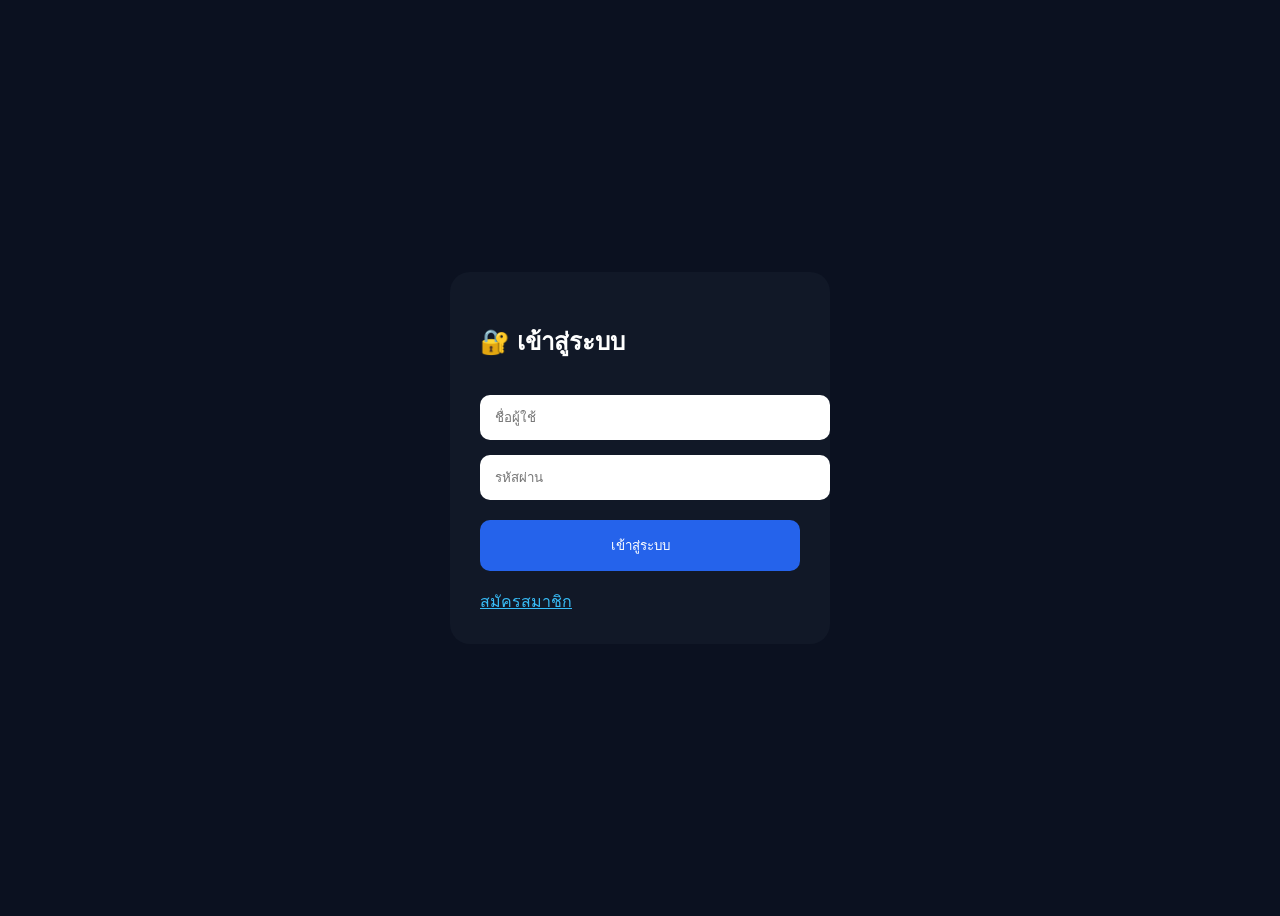
<file: login.html>
<!DOCTYPE html>
<html lang="th">
<head>
<meta charset="UTF-8">
<meta name="viewport" content="width=device-width, initial-scale=1.0">
<title>เข้าสู่ระบบ</title>

<style>

body{
    background:#0b1120;
    color:white;
    font-family:sans-serif;
    display:flex;
    justify-content:center;
    align-items:center;
    height:100vh;
}

.box{
    background:#111827;
    padding:30px;
    border-radius:20px;
    width:320px;
}

input{
    width:100%;
    padding:15px;
    margin-top:15px;
    border:none;
    border-radius:10px;
}

button{
    width:100%;
    padding:15px;
    margin-top:20px;
    border:none;
    border-radius:10px;
    background:#2563eb;
    color:white;
    cursor:pointer;
}

a{
    color:#38bdf8;
}

</style>
</head>
<body>

<div class="box">

<h2>🔐 เข้าสู่ระบบ</h2>

<input type="text" id="username" placeholder="ชื่อผู้ใช้">

<input type="password" id="password" placeholder="รหัสผ่าน">

<button onclick="login()">
เข้าสู่ระบบ
</button>

<br><br>

<a href="register.html">
สมัครสมาชิก
</a>

</div>

<script>

function login(){

let user = localStorage.getItem("username");
let pass = localStorage.getItem("password");

if(
document.getElementById("username").value == user
&&
document.getElementById("password").value == pass
){

localStorage.setItem("loggedIn","true");

window.location.href="home.html";

}else{

alert("ชื่อผู้ใช้หรือรหัสผ่านไม่ถูกต้อง");

}

}

</script>

</body>
</html>
</file>
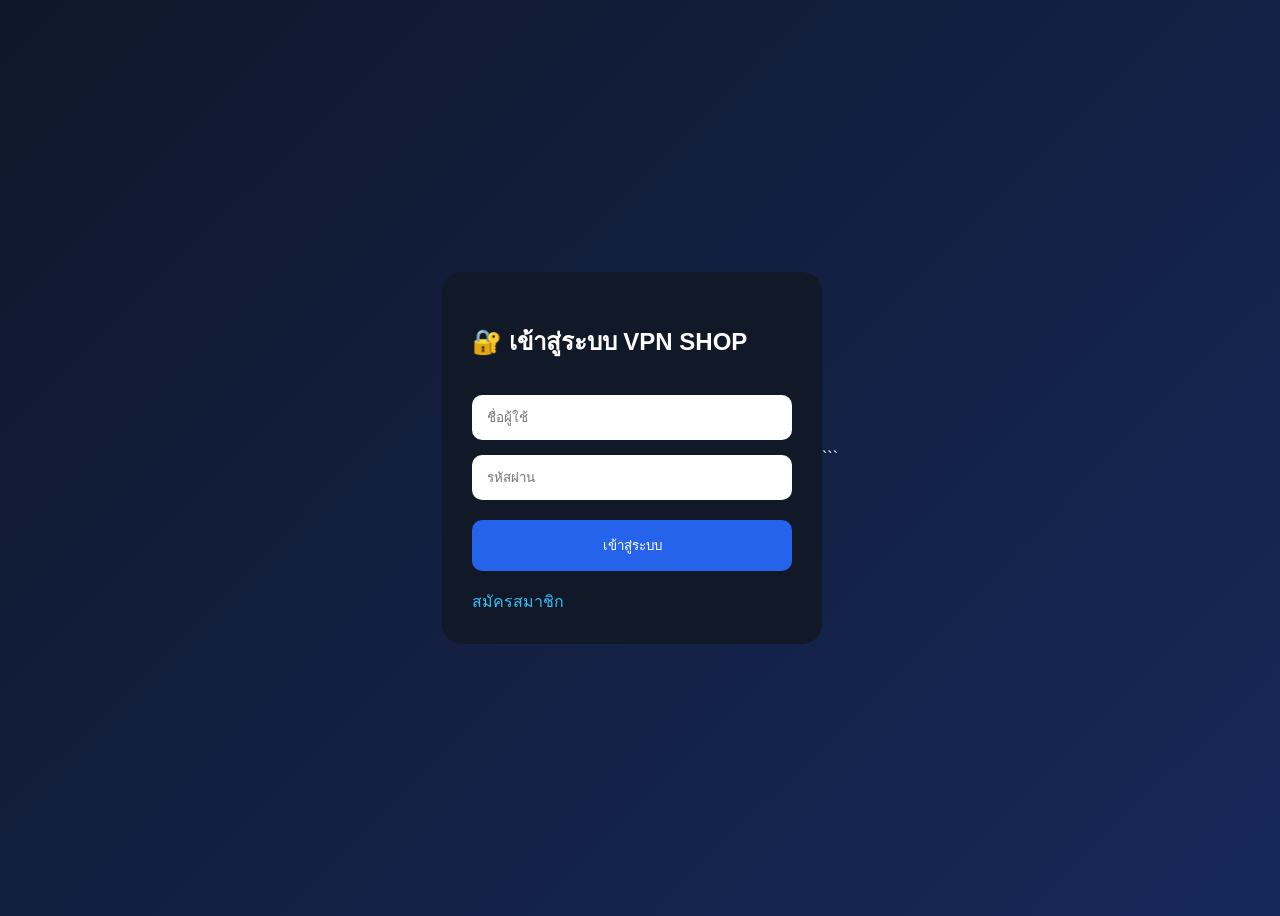
<file: member.html>
```html
<!DOCTYPE html>
<html lang="th">
<head>
<meta charset="UTF-8">
<title>สมาชิก</title>
</head>
<body>

<script>

if(localStorage.getItem("loggedIn") != "true"){

window.location.href="index.html";

}

</script>

<h1>ยินดีต้อนรับ</h1>

<button onclick="logout()">
ออกจากระบบ
</button>

<script>

function logout(){

localStorage.removeItem("loggedIn");

window.location.href="index.html";

}

</script>

</body>
</html>
```
</file>
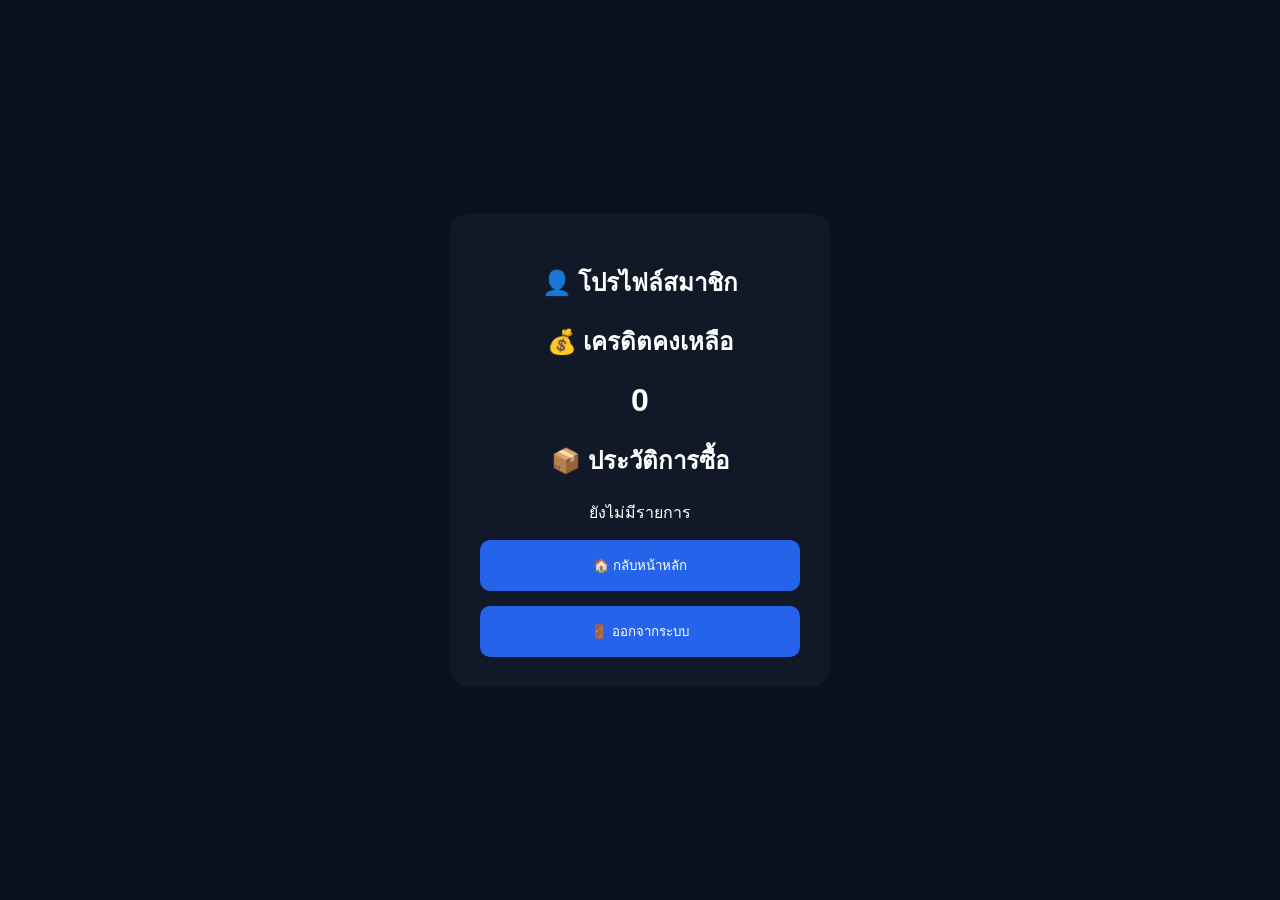
<file: profile.html>
<!DOCTYPE html>
<html lang="th">
<head>
<meta charset="UTF-8">
<meta name="viewport" content="width=device-width, initial-scale=1.0">
<title>โปรไฟล์สมาชิก</title>

<style>

body{
background:#0b1120;
color:white;
font-family:sans-serif;
display:flex;
justify-content:center;
align-items:center;
height:100vh;
margin:0;
}

.box{
background:#111827;
padding:30px;
border-radius:20px;
width:320px;
text-align:center;
}

button{
width:100%;
padding:15px;
margin-top:15px;
border:none;
border-radius:10px;
background:#2563eb;
color:white;
cursor:pointer;
}

</style>
</head>

<body>

<div class="box">

<h2>👤 โปรไฟล์สมาชิก</h2>

<h3 id="showUser"></h3>

<h2>
💰 เครดิตคงเหลือ
</h2>

<h1 id="showCredit">
0
</h1>

<h2>📦 ประวัติการซื้อ</h2>

<div id="orderList">

ยังไม่มีรายการ

</div>

<button onclick="window.location.href='home.html'">
🏠 กลับหน้าหลัก
</button>

<button onclick="logout()">
🚪 ออกจากระบบ
</button>

</div>

<script>

let username = localStorage.getItem("userLogin");

document.getElementById("showUser").innerHTML = username;

fetch(
"https://script.google.com/macros/s/AKfycbzwjgBRgtqQx9xPno366O-lDS_b13yyKmkDoxL3qhzYdVYFV9dWVkC5UoukjRS7tR1ozA/exec?action=getCredit&username="
+ encodeURIComponent(username)
)

.then(response => response.text())

.then(credit => {

document.getElementById("showCredit").innerHTML = credit;

});
  fetch(
"https://script.google.com/macros/s/AKfycbzwjgBRgtqQx9xPno366O-lDS_b13yyKmkDoxL3qhzYdVYFV9dWVkC5UoukjRS7tR1ozA/exec?action=getOrders&username="
+ encodeURIComponent(username)
)

.then(response => response.text())

.then(data => {

let orders = JSON.parse(data);

if(orders.length > 0){

document.getElementById("orderList").innerHTML =
orders.join("<br><br>");

}

});

function logout(){

localStorage.removeItem("loggedIn");

window.location.href = "index.html";

}

</script>

</body>
</html>
</file>
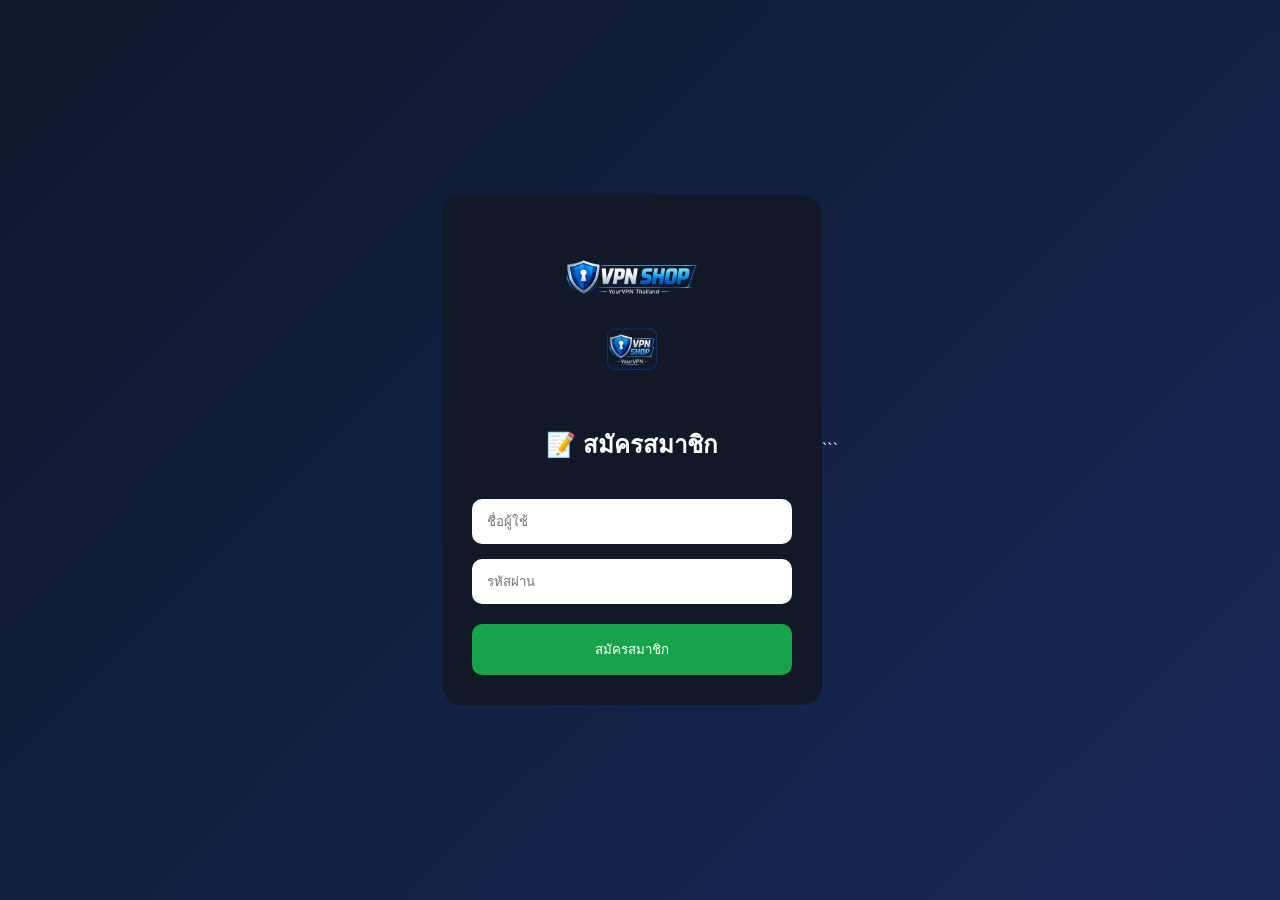
<file: register.html>
<!DOCTYPE html>
<html lang="th">
<head>
<meta charset="UTF-8">
<meta name="viewport" content="width=device-width, initial-scale=1.0">
<title>สมัครสมาชิก - VPN SHOP</title>

<style>

body{
    margin:0;
    height:100vh;
    display:flex;
    justify-content:center;
    align-items:center;
    font-family:sans-serif;
    background:linear-gradient(135deg,#0f172a,#1e3a8a,#0ea5e9);
    background-size:400% 400%;
    animation:bgMove 10s ease infinite;
    color:white;
}

.box{
    background:#111827;
    padding:30px;
    width:320px;
    border-radius:20px;
    animation:floatBox 3s ease-in-out infinite;
}

.logo{
    width:180px;
    display:block;
    margin:0 auto 20px;
}

h2{
    text-align:center;
}

input{
    width:100%;
    padding:15px;
    margin-top:15px;
    border:none;
    border-radius:10px;
    box-sizing:border-box;
}

button{
    width:100%;
    padding:15px;
    margin-top:20px;
    border:none;
    border-radius:10px;
    background:#16a34a;
    color:white;
    cursor:pointer;
}

.loader{
    display:inline-block;
    width:20px;
    height:20px;
    border:3px solid rgba(255,255,255,.3);
    border-top:3px solid white;
    border-radius:50%;
    animation:spin 1s linear infinite;
}

@keyframes spin{
    0%{
        transform:rotate(0deg);
    }

    100%{
        transform:rotate(360deg);
    }
}

@keyframes bgMove{
    0%{
        background-position:0% 50%;
    }

    50%{
        background-position:100% 50%;
    }

    100%{
        background-position:0% 50%;
    }
}

@keyframes floatBox{
    0%{
        transform:translateY(0px);
    }

    50%{
        transform:translateY(-15px);
    }

    100%{
        transform:translateY(0px);
    }
}

</style>
</head>

<body>

<div class="box">

<img src="logo..png" class="logo">
<h2>📝 สมัครสมาชิก</h2>

<input type="text" id="username" placeholder="ชื่อผู้ใช้">

<input type="password" id="password" placeholder="รหัสผ่าน">

<button id="registerBtn" onclick="register()">
สมัครสมาชิก
</button>

</div>

<script>

function register(){

document.getElementById("registerBtn").innerHTML =
'<span class="loader"></span>';

document.getElementById("registerBtn").disabled = true;

let username = document.getElementById("username").value;
let password = document.getElementById("password").value;

fetch(
"https://script.google.com/macros/s/AKfycbzwjgBRgtqQx9xPno366O-lDS_b13yyKmkDoxL3qhzYdVYFV9dWVkC5UoukjRS7tR1ozA/exec?action=register&username="
+ encodeURIComponent(username)
+ "&password="
+ encodeURIComponent(password)
)

.then(response => response.text())

.then(result => {

if(result == "success"){

localStorage.setItem("username", username);
localStorage.setItem("password", password);

alert("สมัครสมาชิกสำเร็จ");

window.location.href = "index.html";

}else if(result == "exist"){

alert("ชื่อผู้ใช้นี้ถูกใช้แล้ว");

document.getElementById("registerBtn").innerHTML = "สมัครสมาชิก";
document.getElementById("registerBtn").disabled = false;

}

});

}

</script>

</body>
</html>
```
</file>
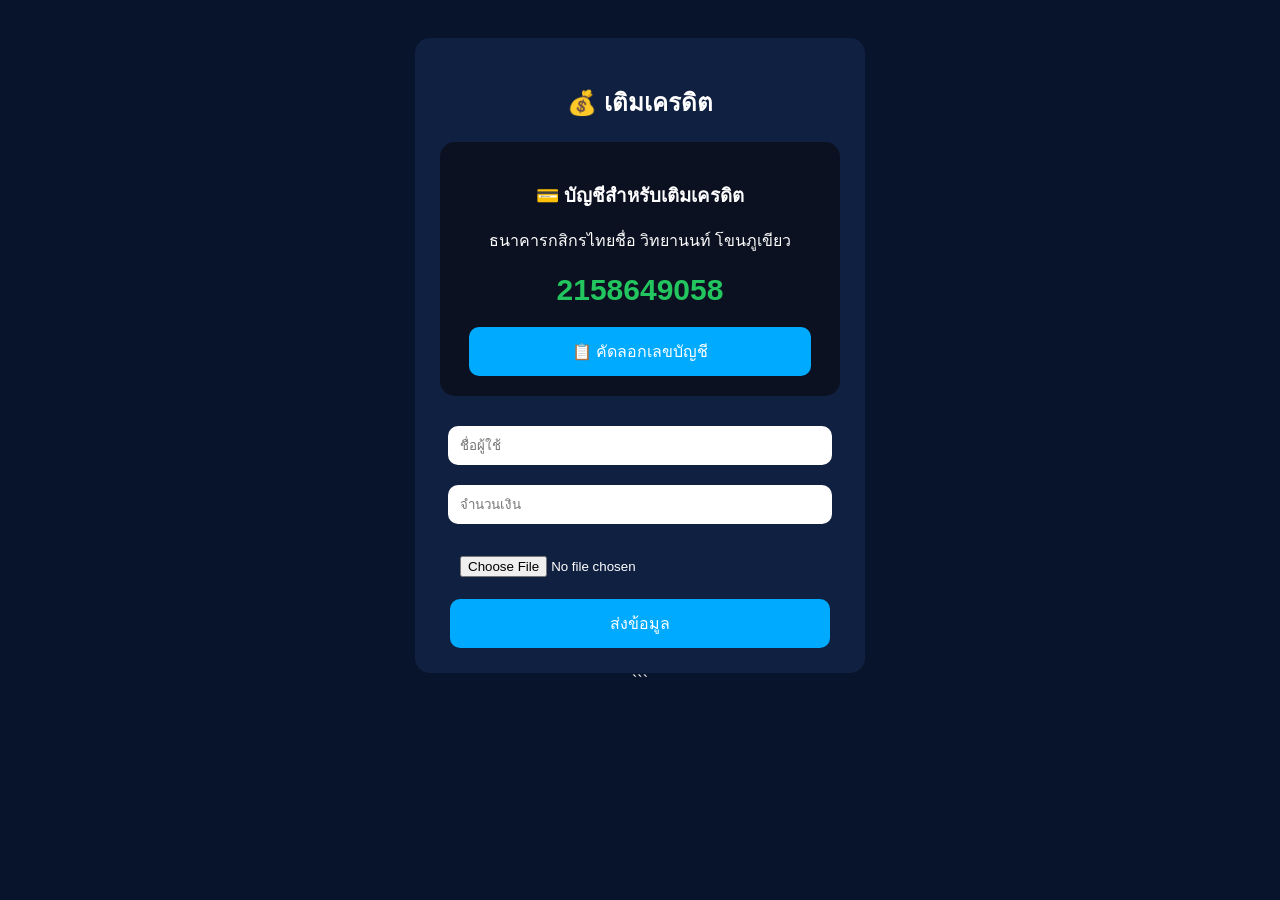
<file: topup.html>
<!DOCTYPE html>
<html lang="th">
<head>
<meta charset="UTF-8">
<meta name="viewport" content="width=device-width, initial-scale=1.0">
<title>เติมเครดิต</title>

<style>

body{
    background:#08142c;
    color:white;
    font-family:sans-serif;
    text-align:center;
    padding:30px;
}

.box{
    max-width:400px;
    margin:auto;
    background:#102040;
    padding:25px;
    border-radius:15px;
}
.bank-box{
background:#0b1120;
padding:20px;
border-radius:15px;
margin-bottom:20px;
}

.bank-box h1{
color:#22c55e;
font-size:30px;
}
input{
    width:90%;
    padding:12px;
    margin:10px 0;
    border:none;
    border-radius:10px;
}

button{
    width:95%;
    padding:12px;
    border:none;
    border-radius:10px;
    background:#00aaff;
    color:white;
    font-size:16px;
    cursor:pointer;
}

</style>
</head>

<body>

<div class="box">

<h2>💰 เติมเครดิต</h2>

<div class="bank-box">

<h3>💳 บัญชีสำหรับเติมเครดิต</h3>

<p>ธนาคารกสิกรไทยชื่อ วิทยานนท์ โขนภูเขียว</p>

<h1 id="bankNumber">
2158649058
</h1>

<button type="button" onclick="copyBank()">
📋 คัดลอกเลขบัญชี
</button>

</div>

<input type="text" id="username" placeholder="ชื่อผู้ใช้">

<input type="number" id="amount" placeholder="จำนวนเงิน">

<input type="file" id="slip" accept="image/*">

<button onclick="sendData()">
ส่งข้อมูล
</button>

</div>

<script>

function copyBank(){

navigator.clipboard.writeText("2158649058");

alert("คัดลอกเลขบัญชีเรียบร้อยแล้ว ✅");

}

async function sendData(){

    const file = document.getElementById("slip").files[0];

    if(!file){
        alert("กรุณาเลือกสลิป");
        return;
    }

    alert("กำลังอัปโหลดสลิป...");

    const formData = new FormData();

    formData.append("image", file);

    const upload = await fetch(
        "https://api.imgbb.com/1/upload?key=4c43acf727abfb6cf97656affb2882fc",
        {
            method:"POST",
            body:formData
        }
    );

    const result = await upload.json();

    const imageUrl = result.data.url;

    fetch(
    "https://script.google.com/macros/s/AKfycbzwjgBRgtqQx9xPno366O-lDS_b13yyKmkDoxL3qhzYdVYFV9dWVkC5UoukjRS7tR1ozA/exec",
    {

        method:"POST",

        headers:{
            "Content-Type":"text/plain;charset=utf-8"
        },

        body:JSON.stringify({

            username:document.getElementById("username").value,

            amount:document.getElementById("amount").value,

            imageUrl:imageUrl

        })

    })

    .then(response=>response.text())

    .then(data=>{

        alert("ส่งข้อมูลสำเร็จ");
     window.location.href = "home.html";
    })

    .catch(error=>{

        alert(error);

    });

}

</script>

</body>
</html>
```
</file>
<file: style.css>
```css
*{
    margin:0;
    padding:0;
    box-sizing:border-box;
}
 
body{
    background:
    radial-gradient(circle at top,#10204a 0%,#0b1120 40%),
    #0b1120;
    color:white;
    font-family:'Prompt',sans-serif;
}

nav{
    display:flex;
    justify-content:space-between;
    align-items:center;
    padding:20px 8%;
    background:rgba(10,15,30,.9);
    position:sticky;
    top:0;
    z-index:100;
    border-bottom:1px solid rgba(255,255,255,.08);
}

nav a{
    color:white;
    text-decoration:none;
}

.logo-text{
    font-size:24px;
    font-weight:700;
}

.hero{
    text-align:center;
    padding:90px 20px;
}

/* โลโก้ลอยขึ้นลง */
.main-logo{
    width:180px;
    margin-bottom:20px;
    animation:floatMainLogo 3s ease-in-out infinite;
}

@keyframes floatMainLogo{

    0%{
        transform:translateY(0px);
    }

    50%{
        transform:translateY(-15px);
    }

    100%{
        transform:translateY(0px);
    }

}

/* VPN SHOP แสงวิ่ง + ลอย */
.hero h1{
    font-size:60px;
    margin-bottom:15px;
    font-weight:700;

    background:linear-gradient(
        90deg,
        #ffffff,
        #00ffff,
        #ffffff
    );

    background-size:200% auto;

    -webkit-background-clip:text;
    -webkit-text-fill-color:transparent;

    animation:
    shineText 3s linear infinite,
    floatTitle 3s ease-in-out infinite;
}

@keyframes shineText{

    from{
        background-position:-200%;
    }

    to{
        background-position:200%;
    }

}

@keyframes floatTitle{

    0%{
        transform:translateY(0px);
    }

    50%{
        transform:translateY(-12px);
    }

    100%{
        transform:translateY(0px);
    }

}

.hero h2{
    color:#9ca3af;
    font-size:24px;
    margin-bottom:20px;
}

.hero p{
    color:#cbd5e1;
    margin-bottom:30px;
}

.main-btn,
.buy-btn{
    background:linear-gradient(90deg,#2563eb,#38bdf8);
    border:none;
    color:white;
    padding:15px 30px;
    border-radius:15px;
    cursor:pointer;
    font-size:16px;
    transition:.3s;
}

.main-btn:hover,
.buy-btn:hover{
    transform:translateY(-3px);
}

.features{
    padding:70px 8%;
}

.features h2{
    text-align:center;
    margin-bottom:40px;
}

.feature-grid{
    display:grid;
    grid-template-columns:repeat(auto-fit,minmax(180px,1fr));
    gap:20px;
}

.feature-card{
    background:#111827;
    padding:25px;
    border-radius:20px;
    text-align:center;
    border:1px solid rgba(255,255,255,.06);
    transition:.3s;
}

.feature-card:hover{
    transform:translateY(-5px);

    box-shadow:
    0 0 20px rgba(56,189,248,.3),
    0 0 40px rgba(56,189,248,.15);
}
```css id="eh3j8n"
#packages{
    padding:80px 8%;
}

.title-package{
    text-align:center;
    margin-bottom:40px;
}

.package-card{
    background:#111827;
    padding:25px;
    border-radius:25px;
    margin-bottom:30px;
    border:1px solid rgba(255,255,255,.08);
    transition:0.4s;
    position:relative;
    overflow:hidden;
}

.package-card:hover{
    transform:translateY(-8px);
    box-shadow:
    0 0 20px rgba(56,189,248,.3),
    0 0 40px rgba(56,189,248,.2),
    0 0 60px rgba(56,189,248,.1);
}

.package-img{
    width:100%;
    border-radius:20px;
    margin-bottom:20px;
}

.status{
    color:#22c55e;
    margin-bottom:15px;
}

.package-card h2{
    margin-bottom:15px;
}

.package-card h3{
    color:#38bdf8;
    margin-bottom:20px;
}

.package-card p{
    margin-bottom:10px;
    color:#d1d5db;
}

.price-box{
    background:#0f172a;
    padding:20px;
    border-radius:20px;
    margin-top:20px;
    margin-bottom:20px;
}

.price-box h1{
    color:gold;
}

.price-box h2{
    color:#00ff99;
}

.online-users{
    text-align:center;
    color:#38bdf8;
    font-size:18px;
    font-weight:600;
    margin-bottom:50px;
}

.server-status{
    padding:80px 8%;
}

.server-status h2{
    text-align:center;
    margin-bottom:40px;
}

.server-box{
    margin-bottom:25px;
}

.bar{
    width:100%;
    height:18px;
    background:#1e293b;
    border-radius:20px;
    overflow:hidden;
}

.fill{
    height:100%;
    border-radius:20px;
}

.thai{
    width:90%;
    background:#22c55e;
}

.sg{
    width:75%;
    background:#38bdf8;
}

.faq{
    padding:80px 8%;
}

.faq h2{
    text-align:center;
    margin-bottom:40px;
}

.faq-box{
    background:#111827;
    padding:25px;
    border-radius:20px;
    margin-bottom:20px;
    transition:.3s;
}

.faq-box:hover{
    transform:translateY(-4px);

    box-shadow:
    0 0 20px rgba(56,189,248,.25);
}
```css id="yt6v2m"
.contact{
    padding:80px 8%;
    text-align:center;
}

.contact p{
    margin:20px 0;
}

footer{
    background:#020617;
    text-align:center;
    padding:40px 20px;
    color:#94a3b8;
}

.online-bar{
    background:#16a34a;
    text-align:center;
    padding:15px;
    font-weight:600;
}

.fb-float{
    position:fixed;
    right:20px;
    bottom:20px;
    width:60px;
    height:60px;
    border-radius:50%;
    background:#1877f2;
    display:flex;
    justify-content:center;
    align-items:center;
    font-size:28px;
    text-decoration:none;
    z-index:999;
    animation:fbGlow 2s infinite;
}
#topBtn{
    position:fixed;
    left:20px;
    bottom:20px;
    background:#2563eb;
    color:white;
    border:none;
    width:55px;
    height:55px;
    border-radius:50%;
    cursor:pointer;
    display:none;
}

/* โลโก้พื้นหลังลอยไปมา */
.floating-logo{
    position:fixed;
    top:120px;
    left:50px;
    opacity:0.08;
    pointer-events:none;
    animation:floatLogo 8s ease-in-out infinite;
}

.floating-logo img{
    width:220px;
}

@keyframes floatLogo{

    0%{
        transform:translate(0,0);
    }

    50%{
        transform:translate(80px,40px);
    }

    100%{
        transform:translate(0,0);
    }

}

@media(max-width:768px){

    nav{
        flex-direction:column;
        gap:15px;
    }

    .hero h1{
        font-size:42px;
    }

    .hero h2{
        font-size:20px;
    }

}
```
/* =========================
   รีวิวลูกค้า
========================= */
.review-section{
    padding:80px 8%;
}

.review-section h2{
    text-align:center;
    margin-bottom:40px;
}

.review-grid{
    display:grid;
    grid-template-columns:repeat(auto-fit,minmax(250px,1fr));
    gap:20px;
}

.review-card{
    background:#111827;
    padding:25px;
    border-radius:20px;
    border:1px solid rgba(255,255,255,.08);
}

.review-card h3{
    color:#38bdf8;
    margin-bottom:10px;
}

/* =========================
   Countdown
========================= */
.countdown-box{
    background:#111827;
    padding:30px;
    margin:60px 8%;
    border-radius:25px;
    text-align:center;
}

.countdown-box h2{
    margin-bottom:20px;
    color:#00ffff;
}

#countdown{
    font-size:32px;
    color:gold;
    font-weight:700;
}

/* =========================
   Best Seller
========================= */
.best-seller{
    position:absolute;
    top:15px;
    right:15px;
    background:red;
    color:white;
    padding:8px 15px;
    border-radius:30px;
    font-size:14px;
    font-weight:600;
}

/* =========================
   จำนวนผู้ซื้อ
========================= */
.buyer-count{
    text-align:center;
    margin-top:15px;
    color:#22c55e;
    font-weight:600;
}

/* =========================
   Server Status
========================= */
.server-status{
    padding:80px 8%;
}

.server-status h2{
    text-align:center;
    margin-bottom:40px;
}

.server-box{
    margin-bottom:25px;
}

.bar{
    width:100%;
    height:18px;
    background:#1e293b;
    border-radius:20px;
    overflow:hidden;
}

.fill{
    height:100%;
    border-radius:20px;
}

.thai{
    width:92%;
    background:#22c55e;
}

.sg{
    width:80%;
    background:#38bdf8;
}

/* =========================
   คูปอง
========================= */
.coupon-box{
    background:#111827;
    padding:30px;
    border-radius:25px;
    margin:60px 8%;
    text-align:center;
}

.coupon-box h2{
    margin-bottom:20px;
}

.coupon-code{
    color:gold;
    font-size:30px;
    font-weight:700;
}

/* =========================
   Popup
========================= */
.popup{
    position:fixed;
    top:50%;
    left:50%;
    transform:translate(-50%,-50%);
    background:#111827;
    padding:35px;
    border-radius:25px;
    text-align:center;
    z-index:9999;
    box-shadow:0 0 40px rgba(0,255,255,.3);
}

.popup button{
    margin-top:20px;
    background:#2563eb;
    color:white;
    border:none;
    padding:12px 25px;
    border-radius:15px;
    cursor:pointer;
}

/* =========================
   Dark / Light Mode
========================= */
.light-mode{
    background:#f4f4f4;
    color:black;
}

.light-mode .package-card,
.light-mode .feature-card,
.light-mode .faq-box,
.light-mode .review-card{
    background:white;
    color:black;
}

/* =========================
   Responsive
========================= */
@media(max-width:768px){

    .review-grid{
        grid-template-columns:1fr;
    }

    #countdown{
        font-size:24px;
    }

}
/* ===== ป้ายแพ็กเกจ ===== */
.best-seller{
    position:absolute;
    top:15px;
    right:15px;
    background:red;
    color:white;
    padding:8px 15px;
    border-radius:30px;
    font-size:14px;
    font-weight:600;
    z-index:10;
}

/* ===== แถบสถานะด้านบน ===== */
.online-bar{
    background:#16a34a;
    text-align:center;
    padding:15px;
    font-weight:600;
}

/* ===== เอฟเฟกต์ปุ่ม ===== */
.buy-btn:hover,
.main-btn:hover{
    transform:translateY(-4px);
    box-shadow:0 0 20px rgba(56,189,248,.5);
}

/* ===== เอฟเฟกต์การ์ดข้อดี ===== */
.feature-card{
    transition:.3s;
}

.feature-card:hover{
    transform:translateY(-5px);
    box-shadow:0 0 20px rgba(56,189,248,.25);
}
.best-seller{
    position:absolute;
    top:15px;
    right:15px;
    background:red;
    color:white;
    padding:8px 15px;
    border-radius:30px;
    font-size:14px;
    font-weight:600;
    z-index:10;
}
@keyframes fbGlow{

    0%{
        box-shadow:0 0 10px #1877f2;
    }

    50%{
        box-shadow:0 0 25px #1877f2;
    }

    100%{
        box-shadow:0 0 10px #1877f2;
    }

}
 
.promo-banner{
    background:linear-gradient(90deg,#ff8a00,#ff3d00);
    color:white;
    text-align:center;
    padding:20px;
    border-radius:20px;
    width:90%;
    max-width:900px;
    margin:30px auto;
    box-shadow:0 0 25px rgba(255,120,0,.4);
}

.promo-banner h2{
    margin-bottom:10px;
}
.promo-popup{
    position:fixed;
    top:0;
    left:0;
    width:100%;
    height:100%;
    background:rgba(0,0,0,.6);
    display:flex;
    justify-content:center;
    align-items:center;
    z-index:9999;
}

.promo-box{
    background:#111827;
    padding:30px;
    width:320px;
    border-radius:20px;
    text-align:center;
    position:relative;
    border:1px solid rgba(255,255,255,.1);
}

.promo-box h1{
    color:gold;
}

.close-popup{
    position:absolute;
    top:15px;
    right:15px;
    cursor:pointer;
    font-size:20px;
}
#creditBox{

    background:#111827;
    padding:15px;
    margin:20px;
    border-radius:20px;
    text-align:center;
    color:white;
    font-size:18px;

}
</file>
